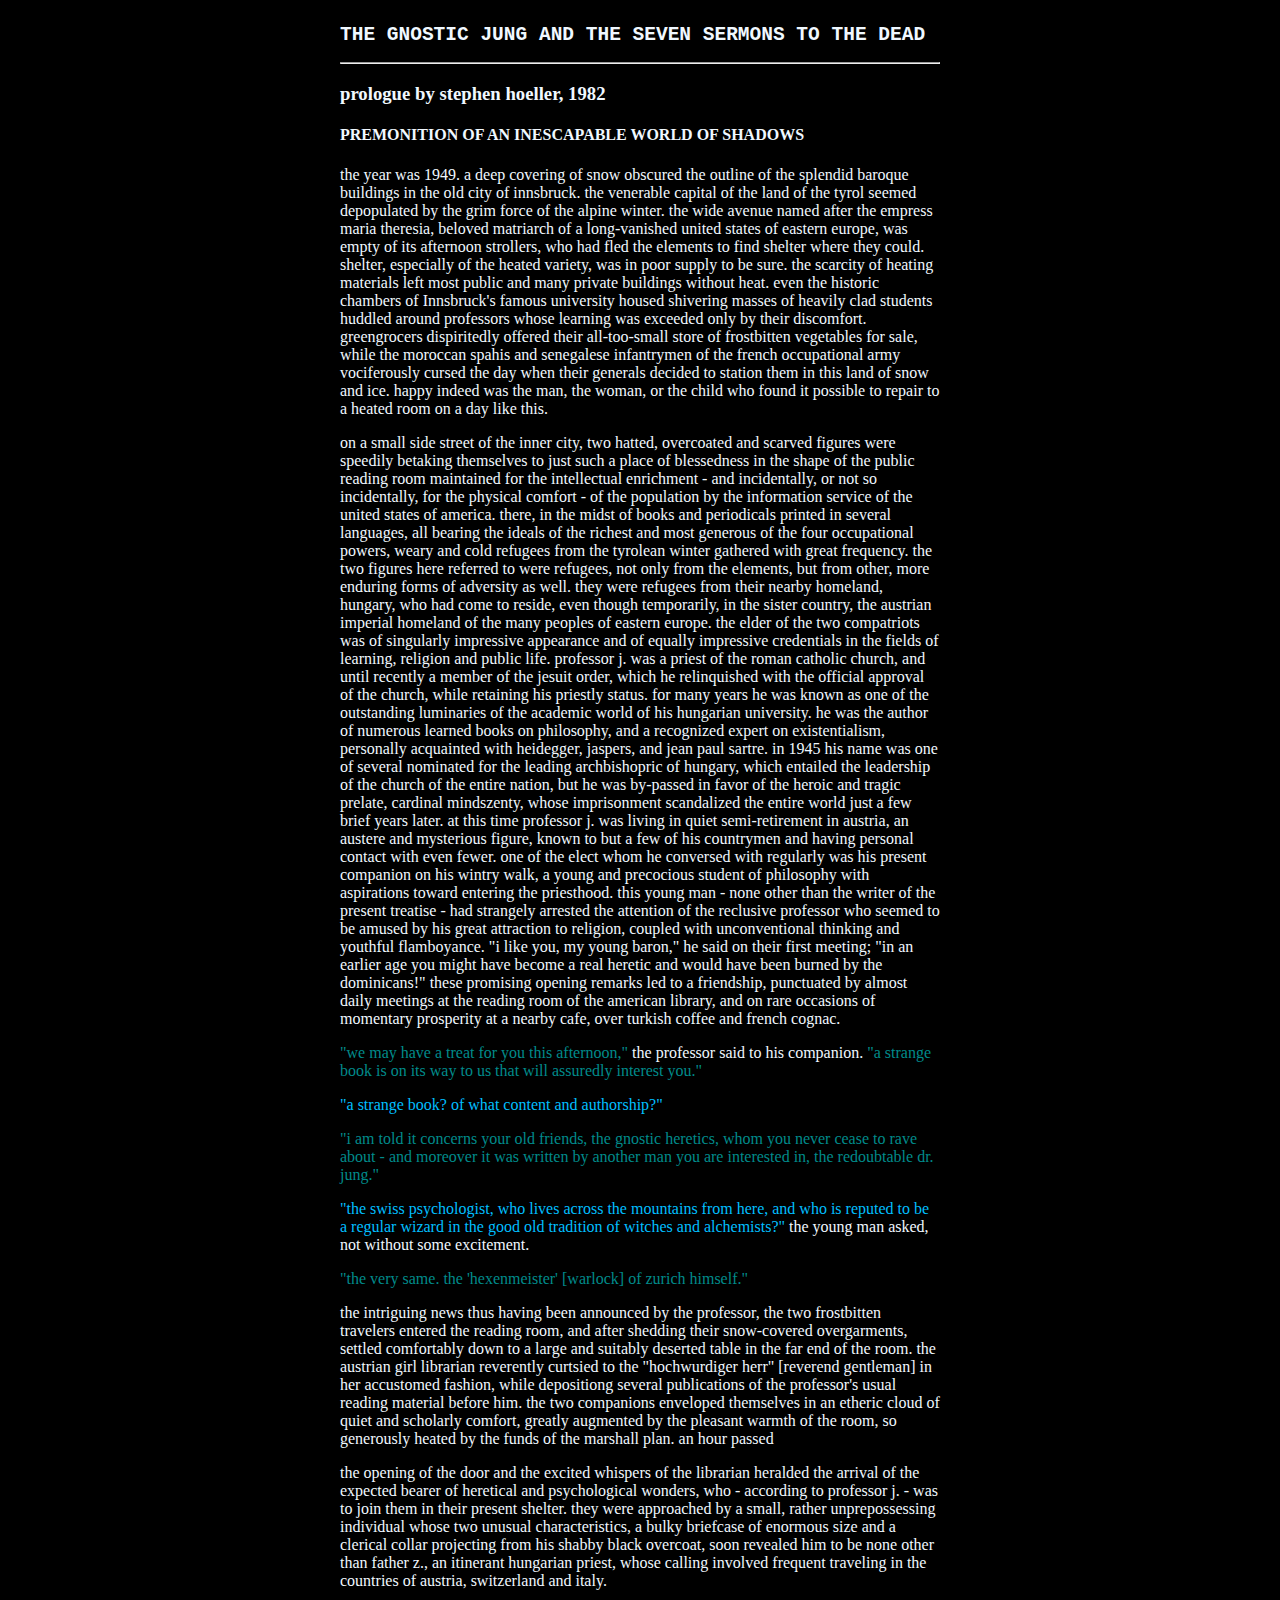
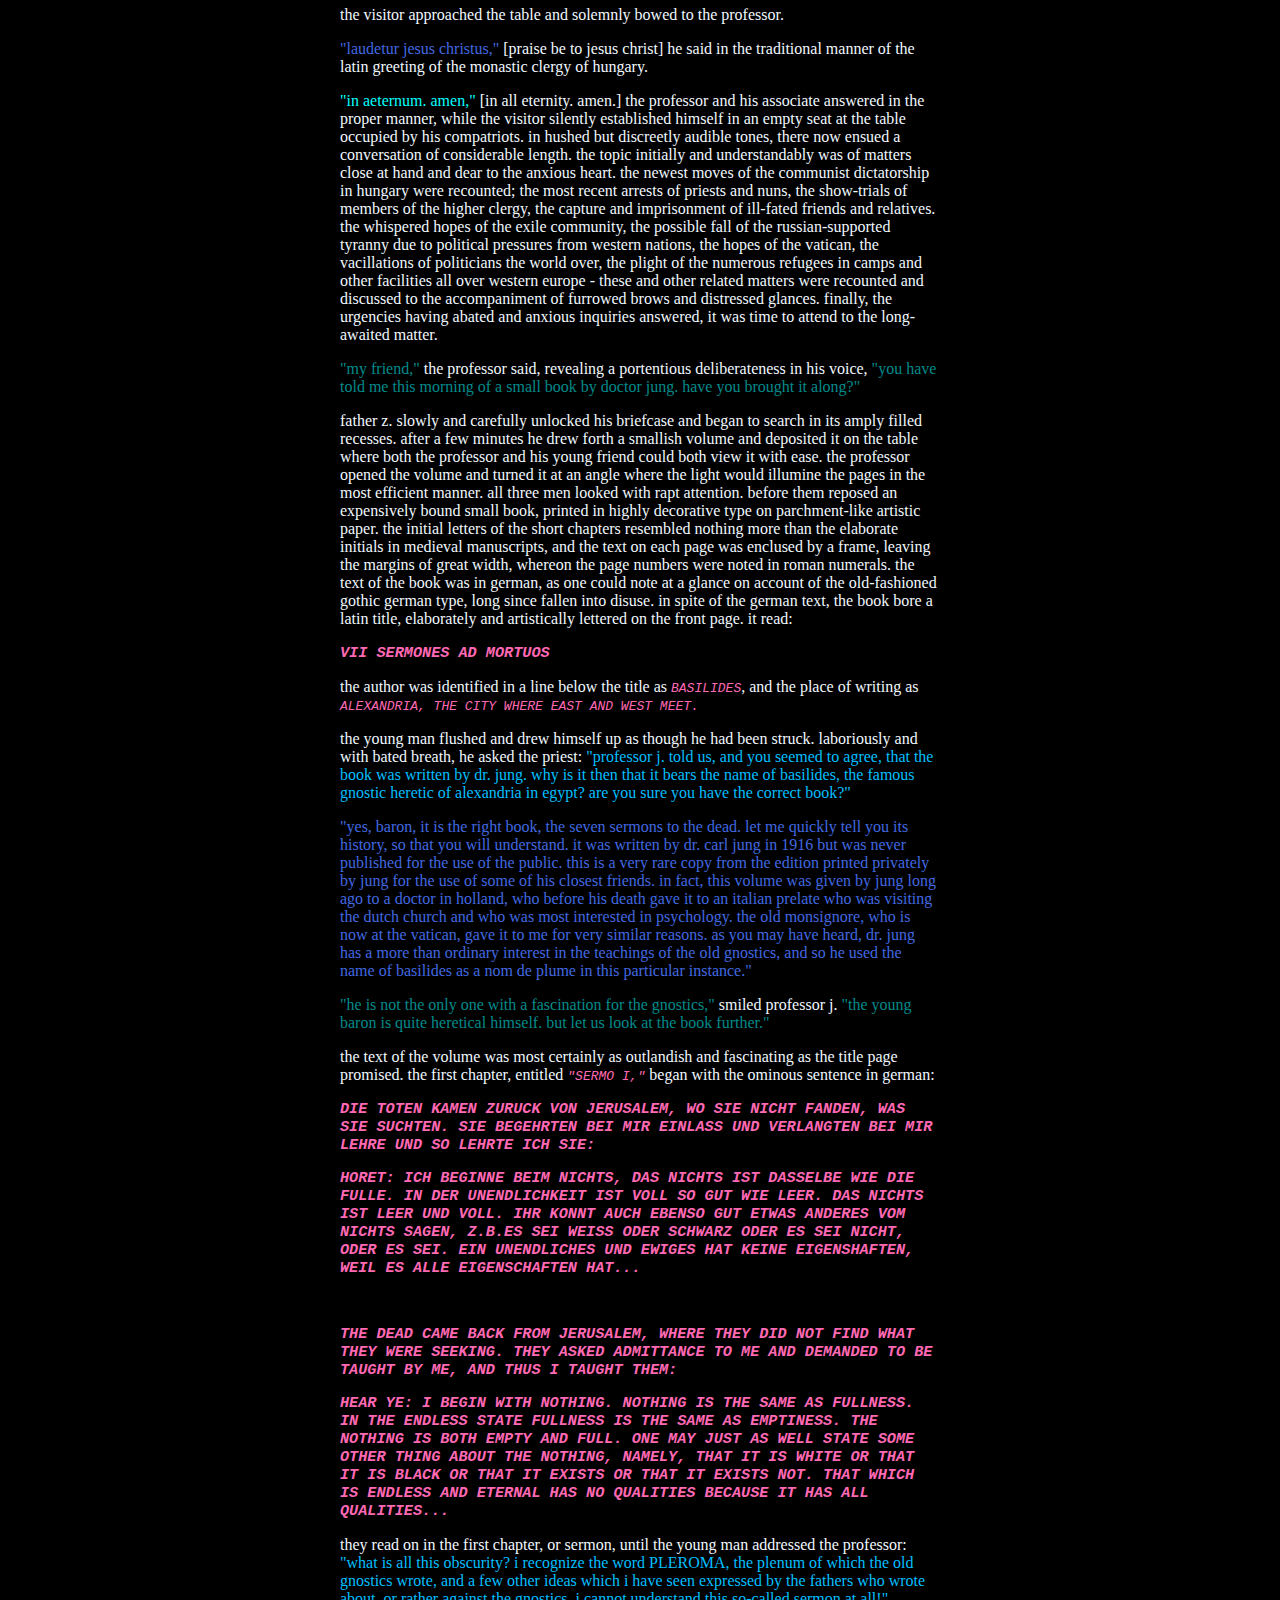
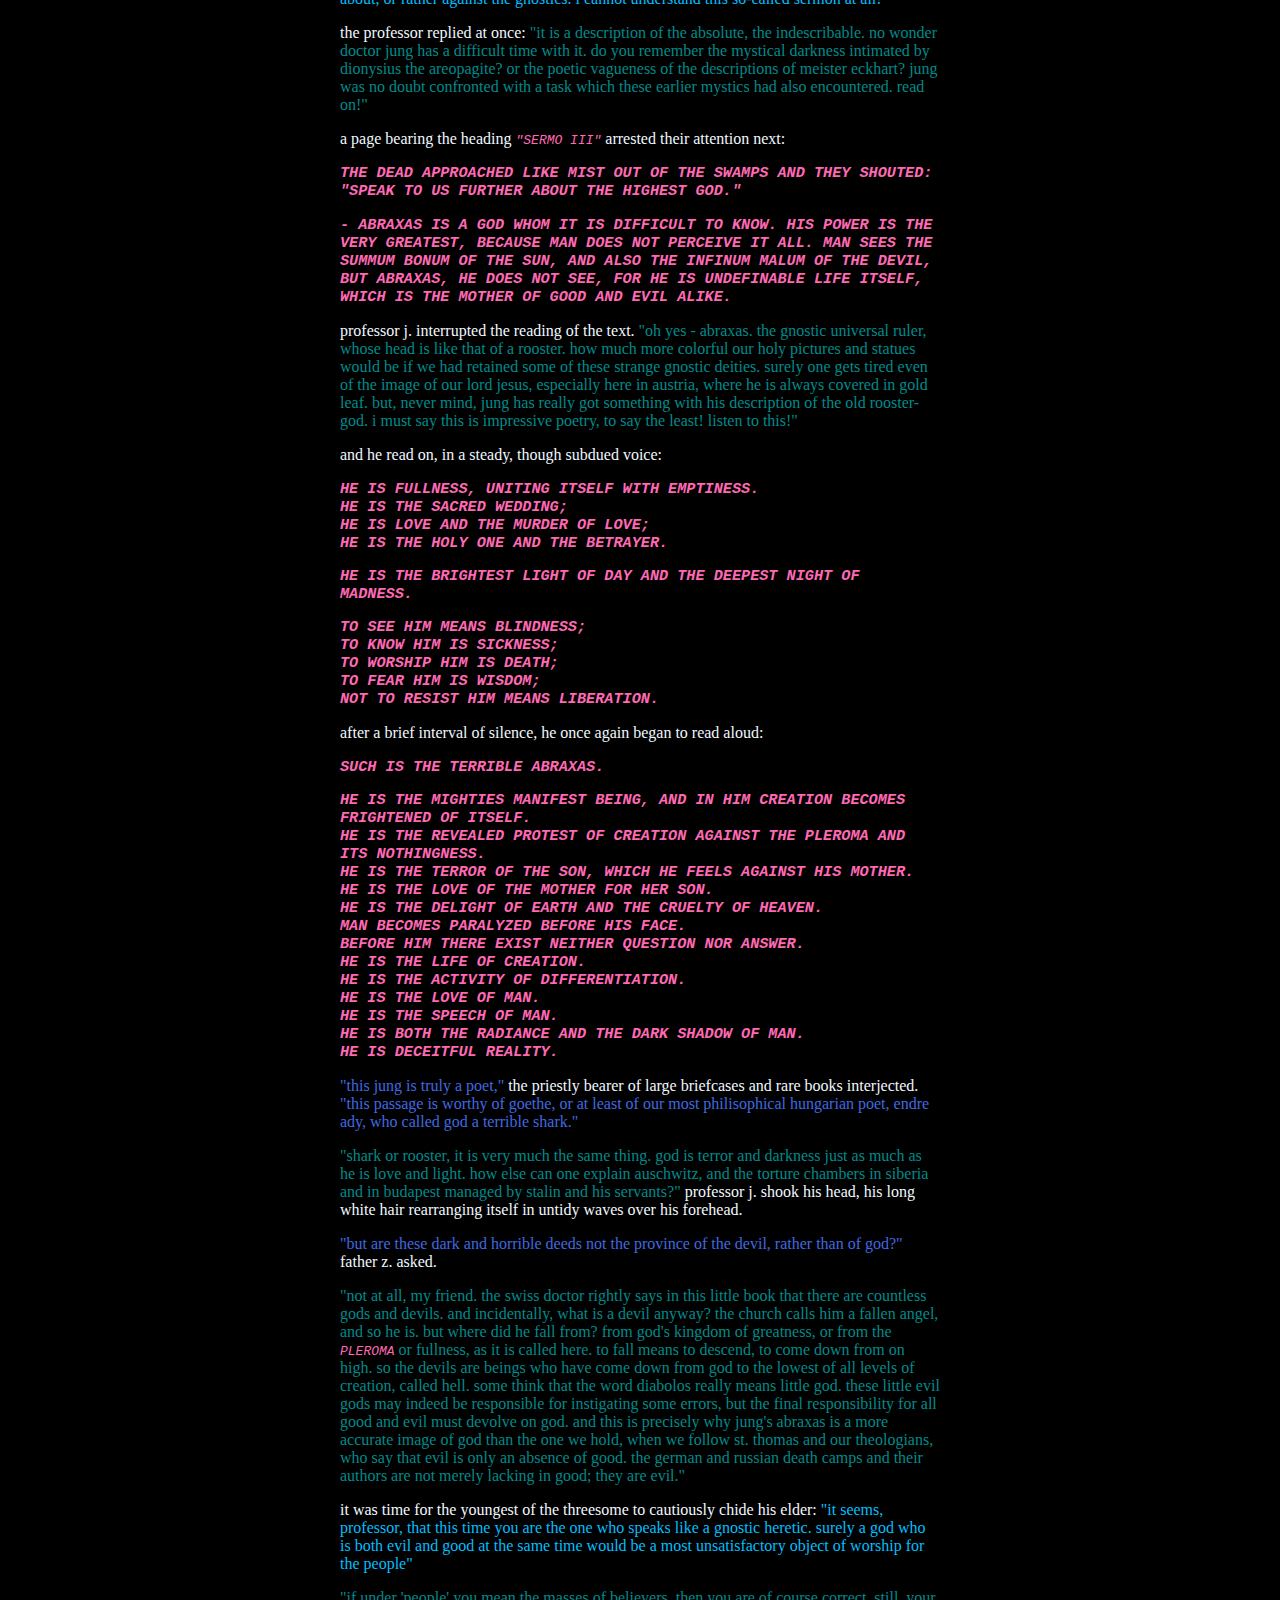
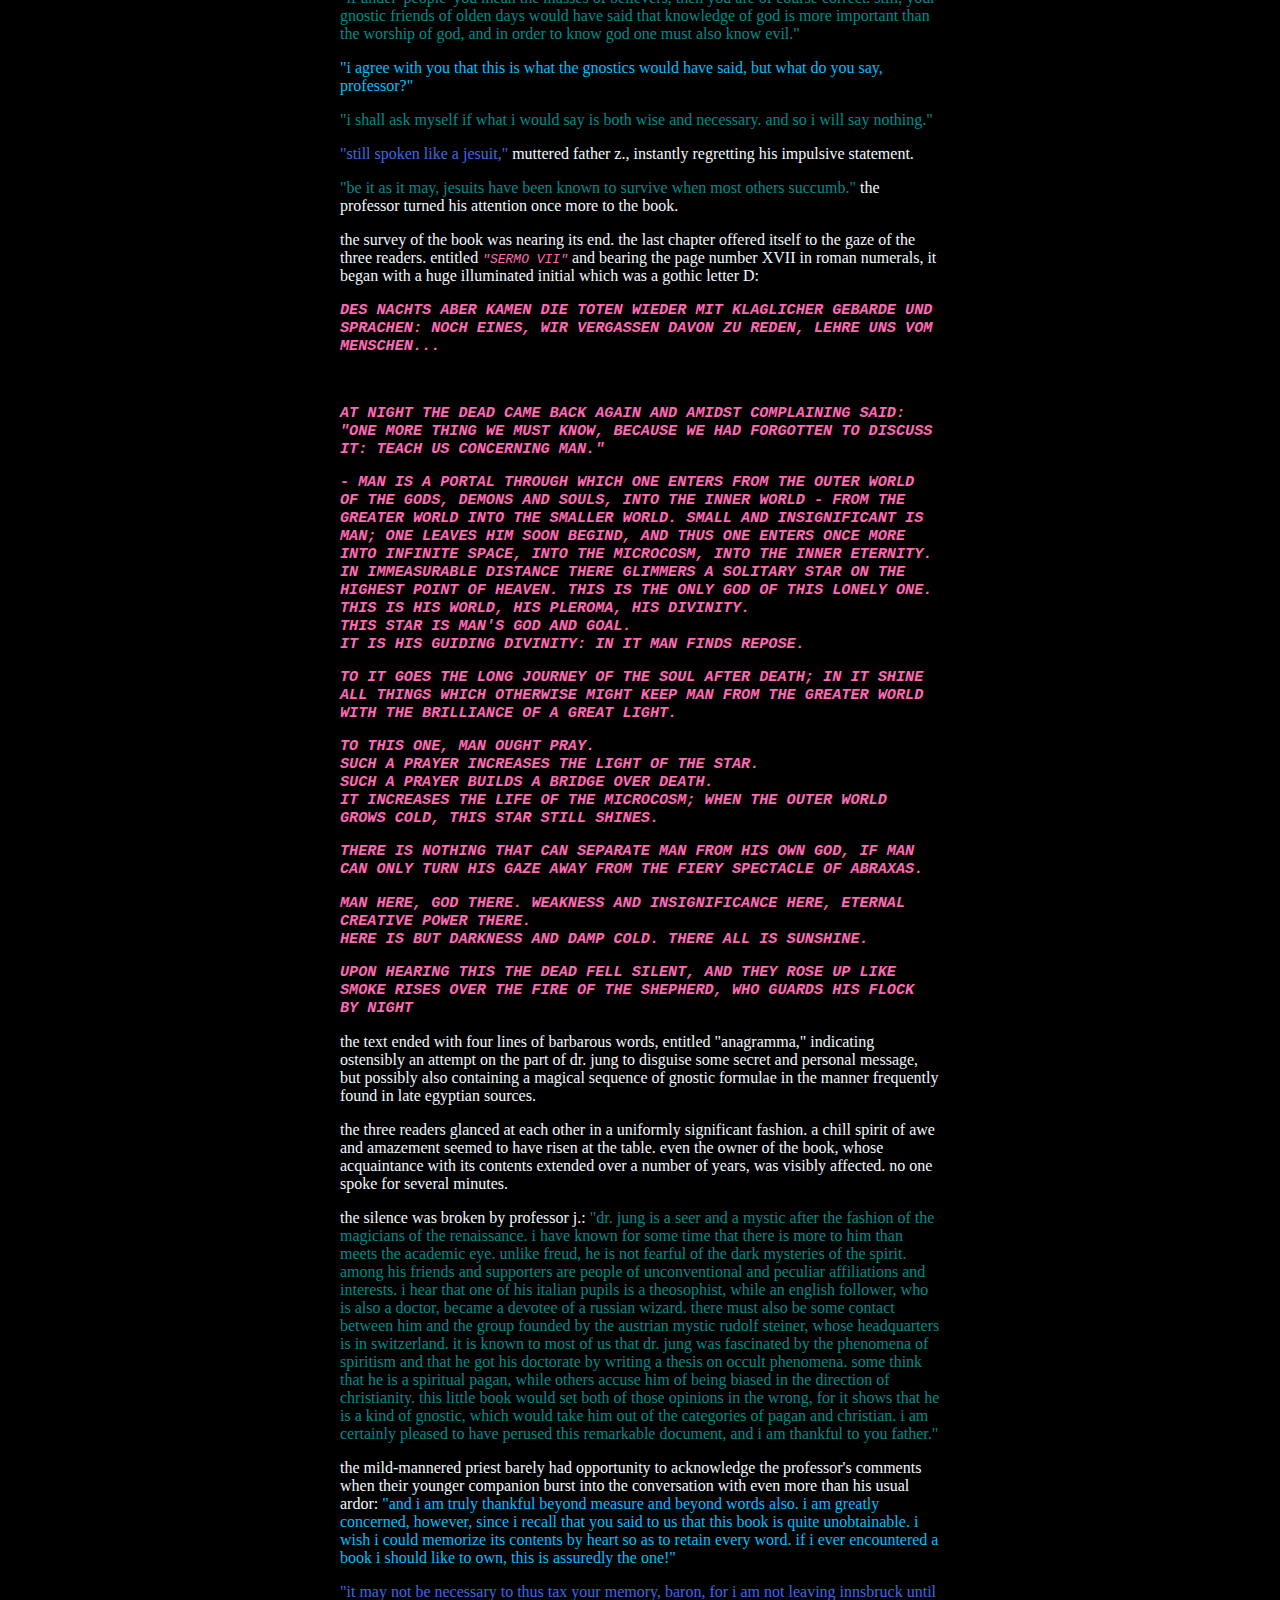
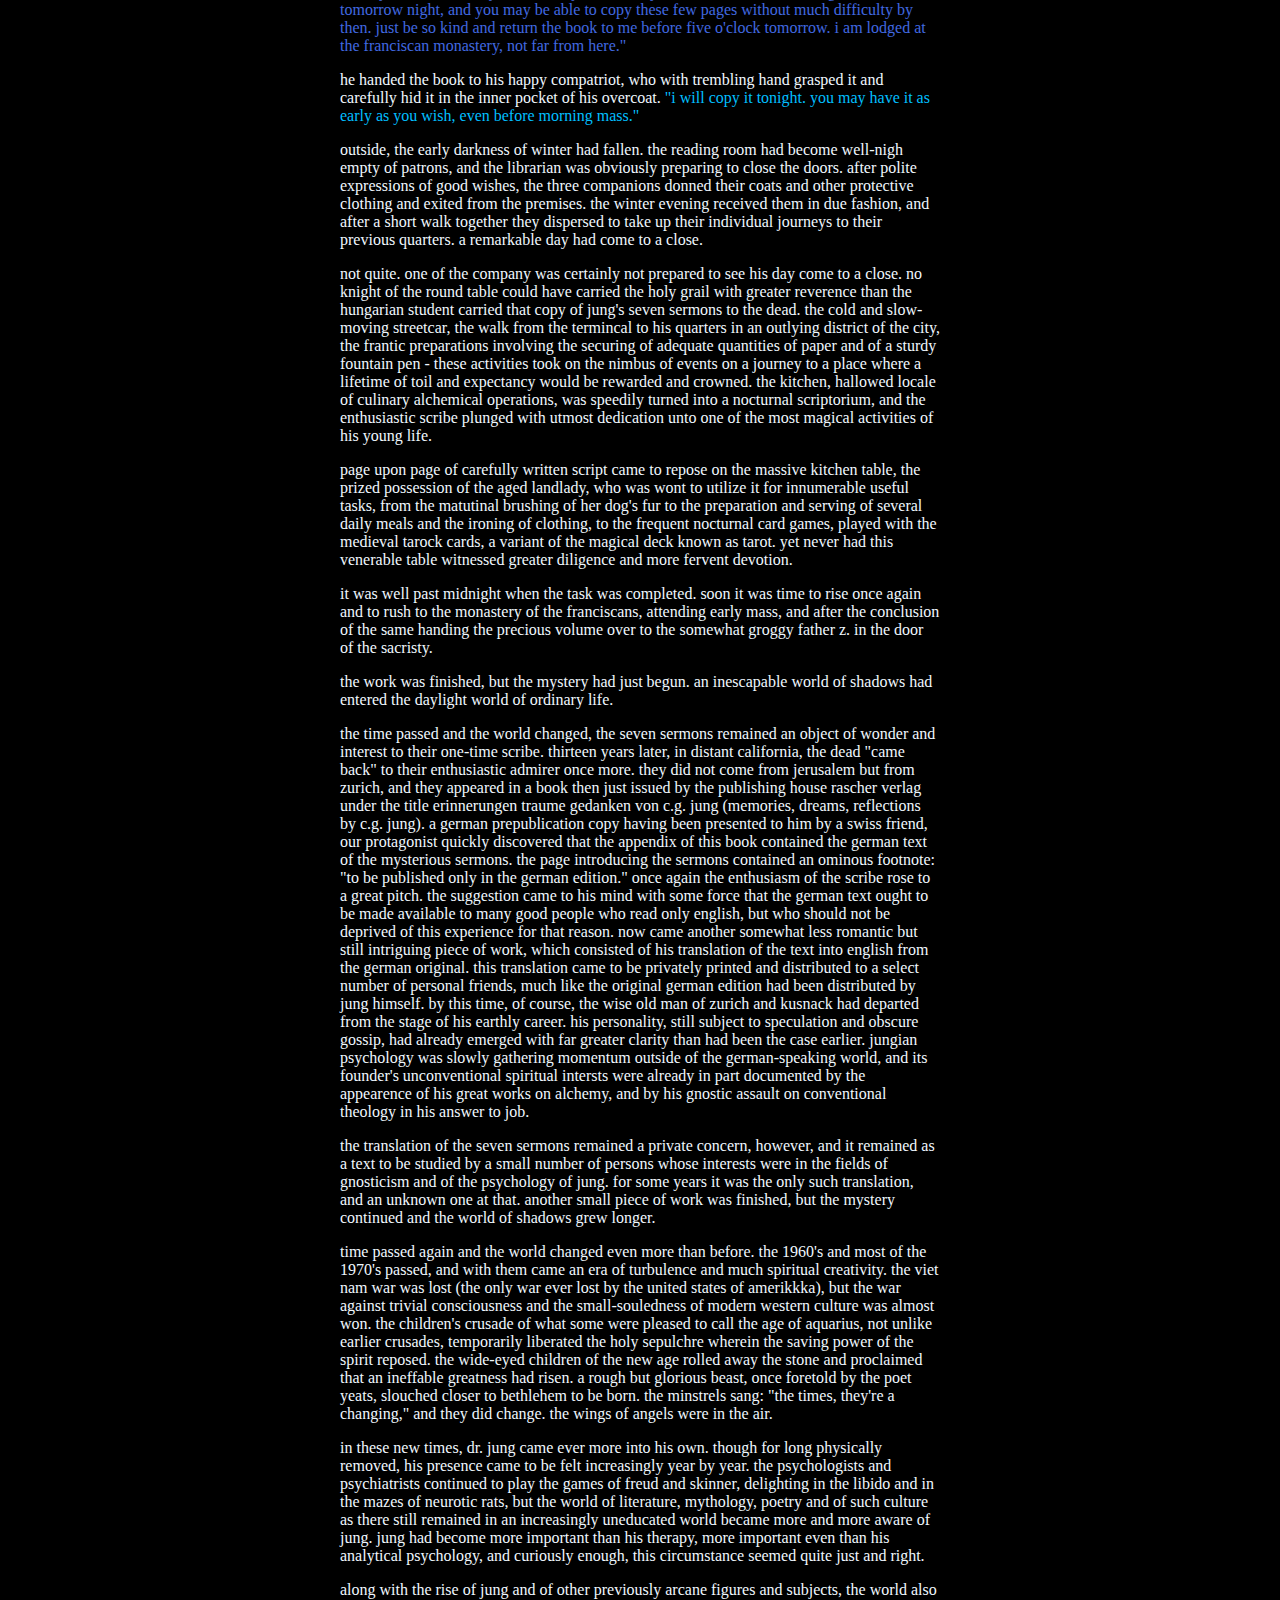
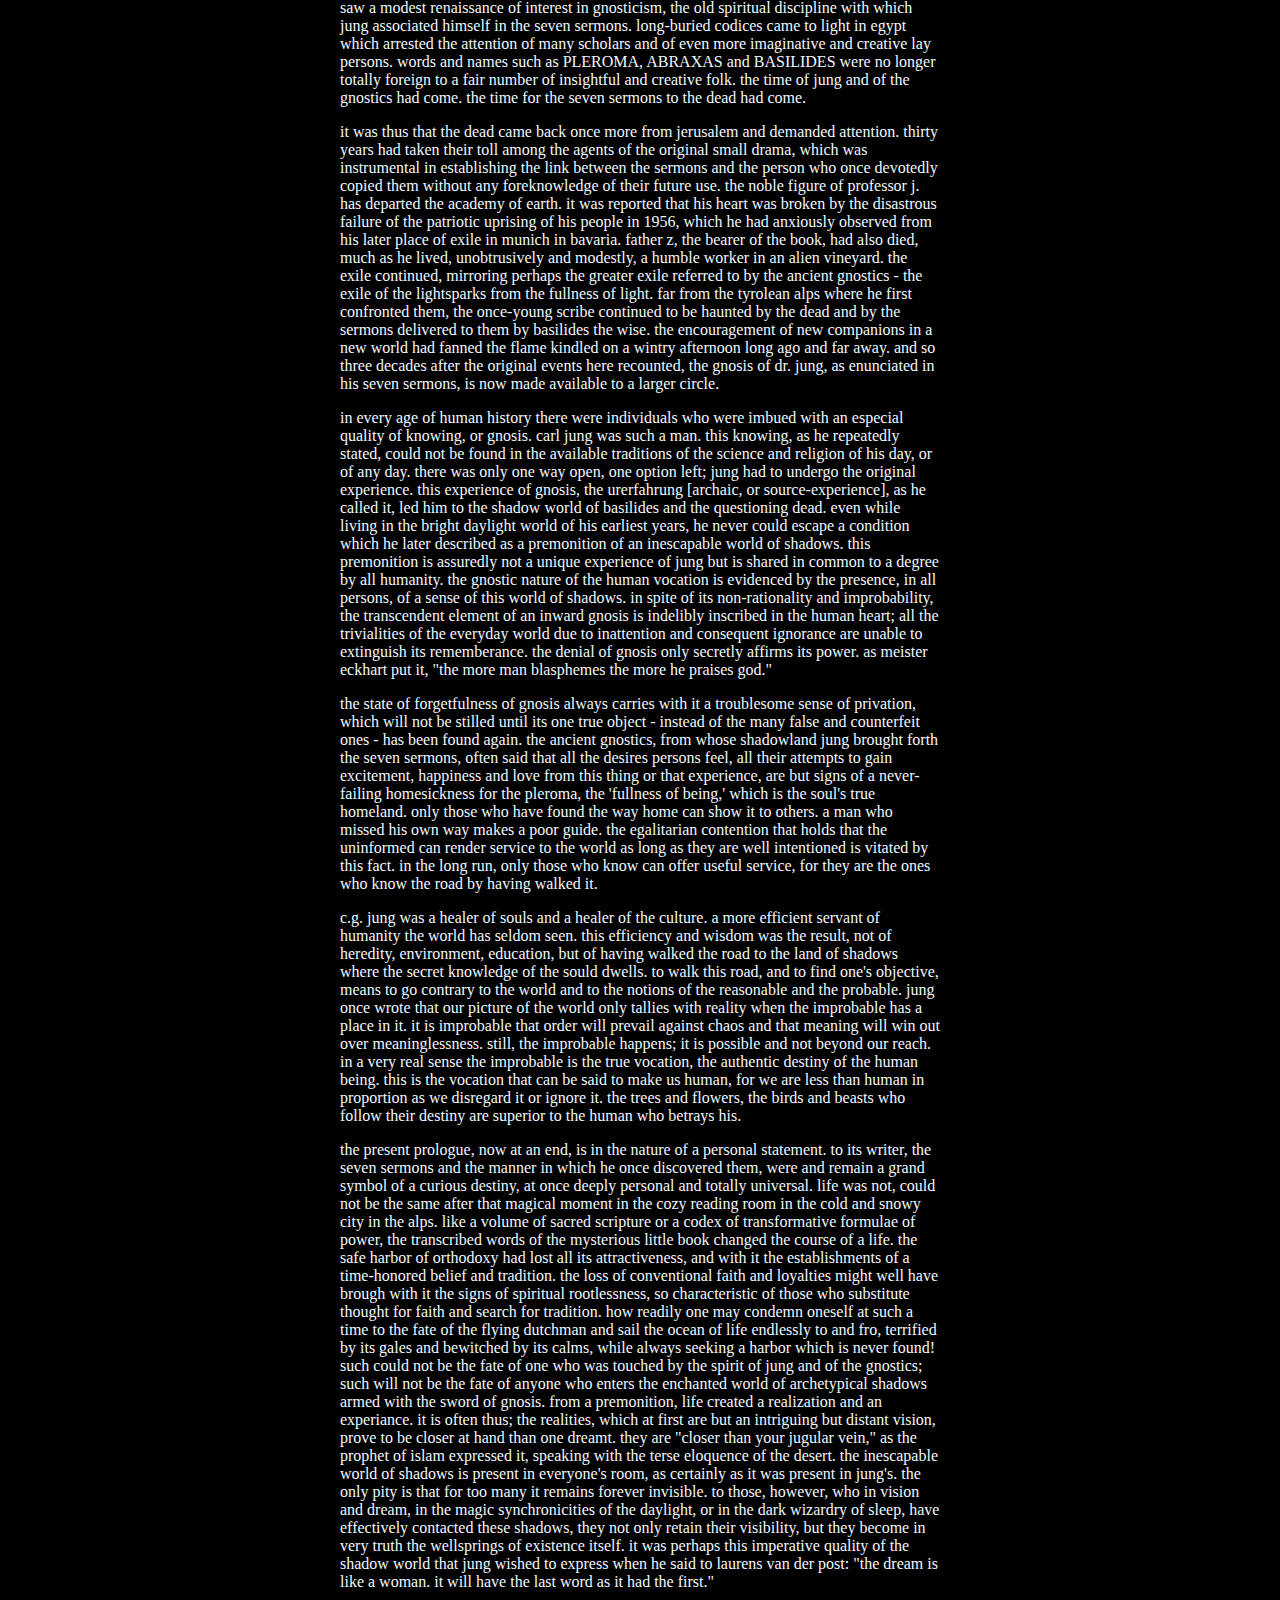
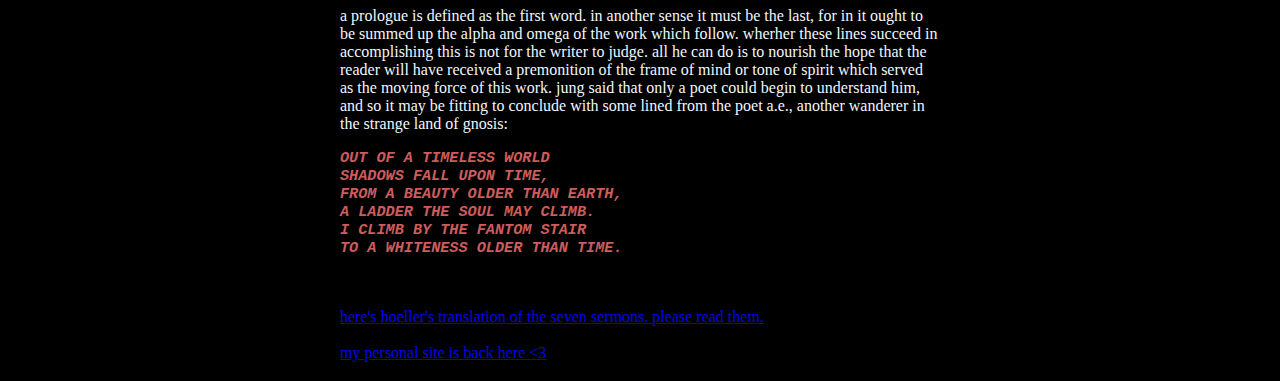
<file: index.html>
<!DOCTYPE html>
<html>
<head>
    <meta http-equiv="CONTENT-TYPE" content="text/html; charset=UTF-8">
    <meta name="viewport" content="width=device-width, initial-scale=1.0">
    <link rel="stylesheet" href="style.css">
    <title>SEPTUM SERMONES AD MORTUOS</title>
</head>
<body>
    <div class="main">
        <h2 class="title">THE GNOSTIC JUNG AND THE SEVEN SERMONS TO THE DEAD</h2>
        <hr>
        <h3>prologue by stephen hoeller, 1982</h3>
        <h4>PREMONITION OF AN INESCAPABLE WORLD OF SHADOWS</h4>
        <p>the year was 1949. a deep covering of snow obscured the outline of the splendid baroque buildings in the old city of innsbruck. the venerable capital of the land of the tyrol seemed depopulated by the grim force of the alpine winter. the wide avenue named after the empress maria theresia, beloved matriarch of a long-vanished united states of eastern europe, was empty of its afternoon strollers, who had fled the elements to find shelter where they could. shelter, especially of the heated variety, was in poor supply to be sure. the scarcity of heating materials left most public and many private buildings without heat. even the historic chambers of Innsbruck's famous university housed shivering masses of heavily clad students huddled around professors whose learning was exceeded only by their discomfort. greengrocers dispiritedly offered their all-too-small store of frostbitten vegetables for sale, while the moroccan spahis and senegalese infantrymen of the french occupational army vociferously cursed the day when their generals decided to station them in this land of snow and ice. happy indeed was the man, the woman, or the child who found it possible to repair to a heated room on a day like this.</p>
        <p>on a small side street of the inner city, two hatted, overcoated and scarved figures were speedily betaking themselves to just such a place of blessedness in the shape of the public reading room maintained for the intellectual enrichment - and incidentally, or not so incidentally, for the physical comfort - of the population by the information service of the united states of america. there, in the midst of books and periodicals printed in several languages, all bearing the ideals of the richest and most generous of the four occupational powers, weary and cold refugees from the tyrolean winter gathered with great frequency. the two figures here referred to were refugees, not only from the elements, but from other, more enduring forms of adversity as well. they were refugees from their nearby homeland, hungary, who had come to reside, even though temporarily, in the sister country, the austrian imperial homeland of the many peoples of eastern europe. the elder of the two compatriots was of singularly impressive appearance and of equally impressive credentials in the fields of learning, religion and public life. professor j. was a priest of the roman catholic church, and until recently a member of the jesuit order, which he relinquished with the official approval of the church, while retaining his priestly status. for many years he was known as one of the outstanding luminaries of the academic world of his hungarian university. he was the author of numerous learned books on philosophy, and a recognized expert on existentialism, personally acquainted with heidegger, jaspers, and jean paul sartre. in 1945 his name was one of several nominated for the leading archbishopric of hungary, which entailed the leadership of the church of the entire nation, but he was by-passed in favor of the heroic and tragic prelate, cardinal mindszenty, whose imprisonment scandalized the entire world just a few brief years later. at this time professor j. was living in quiet semi-retirement in austria, an austere and mysterious figure, known to but a few of his countrymen and having personal contact with even fewer. one of the elect whom he conversed with regularly was his present companion on his wintry walk, a young and precocious student of philosophy with aspirations toward entering the priesthood. this young man - none other than the writer of the present treatise - had strangely arrested the attention of the reclusive professor who seemed to be amused by his great attraction to religion, coupled with unconventional thinking and youthful flamboyance. "i like you, my young baron," he said on their first meeting; "in an earlier age you might have become a real heretic and would have been burned by the dominicans!" these promising opening remarks led to a friendship, punctuated by almost daily meetings at the reading room of the american library, and on rare occasions of momentary prosperity at a nearby cafe, over turkish coffee and french cognac.</p>
        <p><span class="j">"we may have a treat for you this afternoon,"</span> the professor said to his companion. <span class="j">"a strange book is on its way to us that will assuredly interest you."</span></p>
        <p><span class="s">"a strange book? of what content and authorship?"</span></p>
        <p><span class="j">"i am told it concerns your old friends, the gnostic heretics, whom you never cease to rave about - and moreover it was written by another man you are interested in, the redoubtable dr. jung."</span></p>
        <p><span class="s">"the swiss psychologist, who lives across the mountains from here, and who is reputed to be a regular wizard in the good old tradition of witches and alchemists?"</span> the young man asked, not without some excitement.</p>
        <p><span class="j">"the very same. the 'hexenmeister' [warlock] of zurich himself."</span></p>
        <p>the intriguing news thus having been announced by the professor, the two frostbitten travelers entered the reading room, and after shedding their snow-covered overgarments, settled comfortably down to a large and suitably deserted table in the far end of the room. the austrian girl librarian reverently curtsied to the "hochwurdiger herr" [reverend gentleman] in her accustomed fashion, while depositiong several publications of the professor's usual reading material before him. the two companions enveloped themselves in an etheric cloud of quiet and scholarly comfort, greatly augmented by the pleasant warmth of the room, so generously heated by the funds of the marshall plan. an hour passed</p>
        <p>the opening of the door and the excited whispers of the librarian heralded the arrival of the expected bearer of heretical and psychological wonders, who - according to professor j. - was to join them in their present shelter. they were approached by a small, rather unprepossessing individual whose two unusual characteristics, a bulky briefcase of enormous size and a clerical collar projecting from his shabby black overcoat, soon revealed him to be none other than father z., an itinerant hungarian priest, whose calling involved frequent traveling in the countries of austria, switzerland and italy.</p>
        <p>the visitor approached the table and solemnly bowed to the professor.</p>
        <p><span class="z">"laudetur jesus christus,"</span> [praise be to jesus christ] he said in the traditional manner of the latin greeting of the monastic clergy of hungary.</p>
        <p><span class="both">"in aeternum. amen,"</span> [in all eternity. amen.] the professor and his associate answered in the proper manner, while the visitor silently established himself in an empty seat at the table occupied by his compatriots. in hushed but discreetly audible tones, there now ensued a conversation of considerable length. the topic initially and understandably was of matters close at hand and dear to the anxious heart. the newest moves of the communist dictatorship in hungary were recounted; the most recent arrests of priests and nuns, the show-trials of members of the higher clergy, the capture and imprisonment of ill-fated friends and relatives. the whispered hopes of the exile community, the possible fall of the russian-supported tyranny due to political pressures from western nations, the hopes of the vatican, the vacillations of politicians the world over, the plight of the numerous refugees in camps and other facilities all over western europe - these and other related matters were recounted and discussed to the accompaniment of furrowed brows and distressed glances. finally, the urgencies having abated and anxious inquiries answered, it was time to attend to the long-awaited matter.</p>
        <p><span class="j">"my friend,"</span> the professor said, revealing a portentious deliberateness in his voice, <span class="j">"you have told me this morning of a small book by doctor jung. have you brought it along?"</span></p>
        <p>father z. slowly and carefully unlocked his briefcase and began to search in its amply filled recesses. after a few minutes he drew forth a smallish volume and deposited it on the table where both the professor and his young friend could both view it with ease. the professor opened the volume and turned it at an angle where the light would illumine the pages in the most efficient manner. all three men looked with rapt attention. before them reposed an expensively bound small book, printed in highly decorative type on parchment-like artistic paper. the initial letters of the short chapters resembled nothing more than the elaborate initials in medieval manuscripts, and the text on each page was enclused by a frame, leaving the margins of great width, whereon the page numbers were noted in roman numerals. the text of the book was in german, as one could note at a glance on account of the old-fashioned gothic german type, long since fallen into disuse. in spite of the german text, the book bore a latin title, elaborately and artistically lettered on the front page. it read:</p>
        <h3 class="vii">VII SERMONES AD MORTUOS</h3>
        <p>the author was identified in a line below the title as <span class="vii">BASILIDES</span>, and the place of writing as <span class="vii">ALEXANDRIA, THE CITY WHERE EAST AND WEST MEET.</span></p>
        <p>the young man flushed and drew himself up as though he had been struck. laboriously and with bated breath, he asked the priest: <span class="s">"professor j. told us, and you seemed to agree, that the book was written by dr. jung. why is it then that it bears the name of basilides, the famous gnostic heretic of alexandria in egypt? are you sure you have the correct book?"</span></p>
        <p><span class="z">"yes, baron, it is the right book, the seven sermons to the dead. let me quickly tell you its history, so that you will understand. it was written by dr. carl jung in 1916 but was never published for the use of the public. this is a very rare copy from the edition printed privately by jung for the use of some of his closest friends. in fact, this volume was given by jung long ago to a doctor in holland, who before his death gave it to an italian prelate who was visiting the dutch church and who was most interested in psychology. the old monsignore, who is now at the vatican, gave it to me for very similar reasons. as you may have heard, dr. jung has a more than ordinary interest in the teachings of the old gnostics, and so he used the name of basilides as a nom de plume in this particular instance."</span></p>
        <p><span class="j">"he is not the only one with a fascination for the gnostics,"</span> smiled professor j. <span class="j">"the young baron is quite heretical himself. but let us look at the book further."</span></p>
        <p>the text of the volume was most certainly as outlandish and fascinating as the title page promised. the first chapter, entitled <span class="vii">"SERMO I,"</span> began with the ominous sentence in german:</p>
        <h3 class="vii">DIE TOTEN KAMEN ZURUCK VON JERUSALEM, WO SIE NICHT FANDEN, WAS SIE SUCHTEN. SIE BEGEHRTEN BEI MIR EINLASS UND VERLANGTEN BEI MIR LEHRE UND SO LEHRTE ICH SIE:</h3>
        <h3 class="vii">HORET: ICH BEGINNE BEIM NICHTS, DAS NICHTS IST DASSELBE WIE DIE FULLE. IN DER UNENDLICHKEIT IST VOLL SO GUT WIE LEER. DAS NICHTS IST LEER UND VOLL. IHR KONNT AUCH EBENSO GUT ETWAS ANDERES VOM NICHTS SAGEN, Z.B.ES SEI WEISS ODER SCHWARZ ODER ES SEI NICHT, ODER ES SEI. EIN UNENDLICHES UND EWIGES HAT KEINE EIGENSHAFTEN, WEIL ES ALLE EIGENSCHAFTEN HAT...</h3>
        <br/>
        <h3 class="vii">THE DEAD CAME BACK FROM JERUSALEM, WHERE THEY DID NOT FIND WHAT THEY WERE SEEKING. THEY ASKED ADMITTANCE TO ME AND DEMANDED TO BE TAUGHT BY ME, AND THUS I TAUGHT THEM:</h3>
        <h3 class="vii">HEAR YE: I BEGIN WITH NOTHING. NOTHING IS THE SAME AS FULLNESS. IN THE ENDLESS STATE FULLNESS IS THE SAME AS EMPTINESS. THE NOTHING IS BOTH EMPTY AND FULL. ONE MAY JUST AS WELL STATE SOME OTHER THING ABOUT THE NOTHING, NAMELY, THAT IT IS WHITE OR THAT IT IS BLACK OR THAT IT EXISTS OR THAT IT EXISTS NOT. THAT WHICH IS ENDLESS AND ETERNAL HAS NO QUALITIES BECAUSE IT HAS ALL QUALITIES...</h3>
        <p>they read on in the first chapter, or sermon, until the young man addressed the professor: <span class="s">"what is all this obscurity? i recognize the word PLEROMA, the plenum of which the old gnostics wrote, and a few other ideas which i have seen expressed by the fathers who wrote about, or rather against the gnostics. i cannot understand this so-called sermon at all!"</span></p>
        <p>the professor replied at once: <span class="j">"it is a description of the absolute, the indescribable. no wonder doctor jung has a difficult time with it. do you remember the mystical darkness intimated by dionysius the areopagite? or the poetic vagueness of the descriptions of meister eckhart? jung was no doubt confronted with a task which these earlier mystics had also encountered. read on!"</span></p>
        <p>a page bearing the heading <span class="vii">"SERMO III"</span> arrested their attention next:</p>
        <h3 class="vii">THE DEAD APPROACHED LIKE MIST OUT OF THE SWAMPS AND THEY SHOUTED: "SPEAK TO US FURTHER ABOUT THE HIGHEST GOD."</h3>
        <h3 class="vii">- ABRAXAS IS A GOD WHOM IT IS DIFFICULT TO KNOW. HIS POWER IS THE VERY GREATEST, BECAUSE MAN DOES NOT PERCEIVE IT ALL. MAN SEES THE SUMMUM BONUM OF THE SUN, AND ALSO THE INFINUM MALUM OF THE DEVIL, BUT ABRAXAS, HE DOES NOT SEE, FOR HE IS UNDEFINABLE LIFE ITSELF, WHICH IS THE MOTHER OF GOOD AND EVIL ALIKE.</h3>
        <p>professor j. interrupted the reading of the text. <span class="j">"oh yes - abraxas. the gnostic universal ruler, whose head is like that of a rooster. how much more colorful our holy pictures and statues would be if we had retained some of these strange gnostic deities. surely one gets tired even of the image of our lord jesus, especially here in austria, where he is always covered in gold leaf. but, never mind, jung has really got something with his description of the old rooster-god. i must say this is impressive poetry, to say the least! listen to this!"</span></p>
        <p>and he read on, in a steady, though subdued voice:</p>
        <h3 class="vii">HE IS FULLNESS, UNITING ITSELF WITH EMPTINESS.<br/>
            HE IS THE SACRED WEDDING;<br/>
            HE IS LOVE AND THE MURDER OF LOVE;<br/>
            HE IS THE HOLY ONE AND THE BETRAYER.</h3>
        <h3 class="vii">HE IS THE BRIGHTEST LIGHT OF DAY AND THE DEEPEST NIGHT OF MADNESS.</h3>
        <h3 class="vii">TO SEE HIM MEANS BLINDNESS;<br/>
            TO KNOW HIM IS SICKNESS;<br/>
            TO WORSHIP HIM IS DEATH;<br/>
            TO FEAR HIM IS WISDOM;<br/>
            NOT TO RESIST HIM MEANS LIBERATION.</h3>
        <p>after a brief interval of silence, he once again began to read aloud:</p>
        <h3 class="vii">SUCH IS THE TERRIBLE ABRAXAS.</h3>
        <h3 class="vii">HE IS THE MIGHTIES MANIFEST BEING, AND IN HIM CREATION BECOMES FRIGHTENED OF ITSELF.<br/>
            HE IS THE REVEALED PROTEST OF CREATION AGAINST THE PLEROMA AND ITS NOTHINGNESS.<br/>
            HE IS THE TERROR OF THE SON, WHICH HE FEELS AGAINST HIS MOTHER.<br/>
            HE IS THE LOVE OF THE MOTHER FOR HER SON.<br/>
            HE IS THE DELIGHT OF EARTH AND THE CRUELTY OF HEAVEN.<br/>
            MAN BECOMES PARALYZED BEFORE HIS FACE.<br/>
            BEFORE HIM THERE EXIST NEITHER QUESTION NOR ANSWER.<br/>
            HE IS THE LIFE OF CREATION.<br/>
            HE IS THE ACTIVITY OF DIFFERENTIATION.<br/>
            HE IS THE LOVE OF MAN.<br/>
            HE IS THE SPEECH OF MAN.<br/>
            HE IS BOTH THE RADIANCE AND THE DARK SHADOW OF MAN.<br/>
            HE IS DECEITFUL REALITY.</h3>
        <p><span class="z">"this jung is truly a poet,"</span> the priestly bearer of large briefcases and rare books interjected. <span class="z">"this passage is worthy of goethe, or at least of our most philisophical hungarian poet, endre ady, who called god a terrible shark."</span></p>
        <p><span class="j">"shark or rooster, it is very much the same thing. god is terror and darkness just as much as he is love and light. how else can one explain auschwitz, and the torture chambers in siberia and in budapest managed by stalin and his servants?"</span> professor j. shook his head, his long white hair rearranging itself in untidy waves over his forehead.</p>
        <p><span class="z">"but are these dark and horrible deeds not the province of the devil, rather than of god?"</span> father z. asked.</p>
        <p><span class="j">"not at all, my friend. the swiss doctor rightly says in this little book that there are countless gods and devils. and incidentally, what is a devil anyway? the church calls him a fallen angel, and so he is. but where did he fall from? from god's kingdom of greatness, or from the <span class="vii">PLEROMA</span> or fullness, as it is called here. to fall means to descend, to come down from on high. so the devils are beings who have come down from god to the lowest of all levels of creation, called hell. some think that the word diabolos really means little god. these little evil gods may indeed be responsible for instigating some errors, but the final responsibility for all good and evil must devolve on god. and this is precisely why jung's abraxas is a more accurate image of god than the one we hold, when we follow st. thomas and our theologians, who say that evil is only an absence of good. the german and russian death camps and their authors are not merely lacking in good; they are evil."</span></p>
        <p>it was time for the youngest of the threesome to cautiously chide his elder: <span class="s">"it seems, professor, that this time you are the one who speaks like a gnostic heretic. surely a god who is both evil and good at the same time would be a most unsatisfactory object of worship for the people"</span></p>
        <p><span class="j">"if under 'people' you mean the masses of believers, then you are of course correct. still, your gnostic friends of olden days would have said that knowledge of god is more important than the worship of god, and in order to know god one must also know evil."</span></p>
        <p><span class="s">"i agree with you that this is what the gnostics would have said, but what do you say, professor?"</span></p>
        <p><span class="j">"i shall ask myself if what i would say is both wise and necessary. and so i will say nothing."</span></p>
        <p><span class="z">"still spoken like a jesuit,"</span> muttered father z., instantly regretting his impulsive statement.</p>
        <p><span class="j">"be it as it may, jesuits have been known to survive when most others succumb."</span> the professor turned his attention once more to the book.</p>
        <p>the survey of the book was nearing its end. the last chapter offered itself to the gaze of the three readers. entitled <span class="vii">"SERMO VII"</span> and bearing the page number XVII in roman numerals, it began with a huge illuminated initial which was a gothic letter D:</p>
        <h3 class="vii">DES NACHTS ABER KAMEN DIE TOTEN WIEDER MIT KLAGLICHER GEBARDE UND SPRACHEN: NOCH EINES, WIR VERGASSEN DAVON ZU REDEN, LEHRE UNS VOM MENSCHEN...</h3>
        <br>
        <h3 class="vii">AT NIGHT THE DEAD CAME BACK AGAIN AND AMIDST COMPLAINING SAID: "ONE MORE THING WE MUST KNOW, BECAUSE WE HAD FORGOTTEN TO DISCUSS IT: TEACH US CONCERNING MAN."</h3>
        <h3 class="vii">- MAN IS A PORTAL THROUGH WHICH ONE ENTERS FROM THE OUTER WORLD OF THE GODS, DEMONS AND SOULS, INTO THE INNER WORLD - FROM THE GREATER WORLD INTO THE SMALLER WORLD. SMALL AND INSIGNIFICANT IS MAN; ONE LEAVES HIM SOON BEGIND, AND THUS ONE ENTERS ONCE MORE INTO INFINITE SPACE, INTO THE MICROCOSM, INTO THE INNER ETERNITY.<br/>
            IN IMMEASURABLE DISTANCE THERE GLIMMERS A SOLITARY STAR ON THE HIGHEST POINT OF HEAVEN. THIS IS THE ONLY GOD OF THIS LONELY ONE. THIS IS HIS WORLD, HIS PLEROMA, HIS DIVINITY.<br/>
            THIS STAR IS MAN'S GOD AND GOAL.<br/>
            IT IS HIS GUIDING DIVINITY: IN IT MAN FINDS REPOSE.</h3>
        <h3 class="vii">TO IT GOES THE LONG JOURNEY OF THE SOUL AFTER DEATH; IN IT SHINE ALL THINGS WHICH OTHERWISE MIGHT KEEP MAN FROM THE GREATER WORLD WITH THE BRILLIANCE OF A GREAT LIGHT.</h3>
        <h3 class="vii">TO THIS ONE, MAN OUGHT PRAY.<br/>
            SUCH A PRAYER INCREASES THE LIGHT OF THE STAR.<br/>
            SUCH A PRAYER BUILDS A BRIDGE OVER DEATH.<br/>
            IT INCREASES THE LIFE OF THE MICROCOSM; WHEN THE OUTER WORLD GROWS COLD, THIS STAR STILL SHINES.</h3>
        <h3 class="vii">THERE IS NOTHING THAT CAN SEPARATE MAN FROM HIS OWN GOD, IF MAN CAN ONLY TURN HIS GAZE AWAY FROM THE FIERY SPECTACLE OF ABRAXAS.</h3>
        <h3 class="vii">MAN HERE, GOD THERE. WEAKNESS AND INSIGNIFICANCE HERE, ETERNAL CREATIVE POWER THERE.<br/>
            HERE IS BUT DARKNESS AND DAMP COLD. THERE ALL IS SUNSHINE.</h3>
        <h3 class="vii">UPON HEARING THIS THE DEAD FELL SILENT, AND THEY ROSE UP LIKE SMOKE RISES OVER THE FIRE OF THE SHEPHERD, WHO GUARDS HIS FLOCK BY NIGHT</h3>
        <p>the text ended with four lines of barbarous words, entitled "anagramma," indicating ostensibly an attempt on the part of dr. jung to disguise some secret and personal message, but possibly also containing a magical sequence of gnostic formulae in the manner frequently found in late egyptian sources.</p>
        <p>the three readers glanced at each other in a uniformly significant fashion. a chill spirit of awe and amazement seemed to have risen at the table. even the owner of the book, whose acquaintance with its contents extended over a number of years, was visibly affected. no one spoke for several minutes.</p>
        <p>the silence was broken by professor j.: <span class="j">"dr. jung is a seer and a mystic after the fashion of the magicians of the renaissance. i have known for some time that there is more to him than meets the academic eye. unlike freud, he is not fearful of the dark mysteries of the spirit. among his friends and supporters are people of unconventional and peculiar affiliations and interests. i hear that one of his italian pupils is a theosophist, while an english follower, who is also a doctor, became a devotee of a russian wizard. there must also be some contact between him and the group founded by the austrian mystic rudolf steiner, whose headquarters is in switzerland. it is known to most of us that dr. jung was fascinated by the phenomena of spiritism and that he got his doctorate by writing a thesis on occult phenomena. some think that he is a spiritual pagan, while others accuse him of being biased in the direction of christianity. this little book would set both of those opinions in the wrong, for it shows that he is a kind of gnostic, which would take him out of the categories of pagan and christian. i am certainly pleased to have perused this remarkable document, and i am thankful to you father."</span></p>
        <p>the mild-mannered priest barely had opportunity to acknowledge the professor's comments when their younger companion burst into the conversation with even more than his usual ardor: <span class="s">"and i am truly thankful beyond measure and beyond words also. i am greatly concerned, however, since i recall that you said to us that this book is quite unobtainable. i wish i could memorize its contents by heart so as to retain every word. if i ever encountered a book i should like to own, this is assuredly the one!"</span></p>
        <p><span class="z">"it may not be necessary to thus tax your memory, baron, for i am not leaving innsbruck until tomorrow night, and you may be able to copy these few pages without much difficulty by then. just be so kind and return the book to me before five o'clock tomorrow. i am lodged at the franciscan monastery, not far from here."</span></p>
        <p>he handed the book to his happy compatriot, who with trembling hand grasped it and carefully hid it in the inner pocket of his overcoat. <span class="s">"i will copy it tonight. you may have it as early as you wish, even before morning mass."</span></p>
        <p>outside, the early darkness of winter had fallen. the reading room had become well-nigh empty of patrons, and the librarian was obviously preparing to close the doors. after polite expressions of good wishes, the three companions donned their coats and other protective clothing and exited from the premises. the winter evening received them in due fashion, and after a short walk together they dispersed to take up their individual journeys to their previous quarters. a remarkable day had come to a close.</p>
        <p>not quite. one of the company was certainly not prepared to see his day come to a close. no knight of the round table could have carried the holy grail with greater reverence than the hungarian student carried that copy of jung's seven sermons to the dead. the cold and slow-moving streetcar, the walk from the termincal to his quarters in an outlying district of the city, the frantic preparations involving the securing of adequate quantities of paper and of a sturdy fountain pen - these activities took on the nimbus of events on a journey to a place where a lifetime of toil and expectancy would be rewarded and crowned. the kitchen, hallowed locale of culinary alchemical operations, was speedily turned into a nocturnal scriptorium, and the enthusiastic scribe plunged with utmost dedication unto one of the most magical activities of his young life.</p>
        <p>page upon page of carefully written script came to repose on the massive kitchen table, the prized possession of the aged landlady, who was wont to utilize it for innumerable useful tasks, from the matutinal brushing of her dog's fur to the preparation and serving of several daily meals and the ironing of clothing, to the frequent nocturnal card games, played with the medieval tarock cards, a variant of the magical deck known as tarot. yet never had this venerable table witnessed greater diligence and more fervent devotion.</p>
        <p>it was well past midnight when the task was completed. soon it was time to rise once again and to rush to the monastery of the franciscans, attending early mass, and after the conclusion of the same handing the precious volume over to the somewhat groggy father z. in the door of the sacristy.</p>
        <p>the work was finished, but the mystery had just begun. an inescapable world of shadows had entered the daylight world of ordinary life.</p>
        <p>the time passed and the world changed, the seven sermons remained an object of wonder and interest to their one-time scribe. thirteen years later, in distant california, the dead "came back" to their enthusiastic admirer once more. they did not come from jerusalem but from zurich, and they appeared in a book then just issued by the publishing house rascher verlag under the title erinnerungen traume gedanken von c.g. jung (memories, dreams, reflections by c.g. jung). a german prepublication copy having been presented to him by a swiss friend, our protagonist quickly discovered that the appendix of this book contained the german text of the mysterious sermons. the page introducing the sermons contained an ominous footnote: "to be published only in the german edition." once again the enthusiasm of the scribe rose to a great pitch. the suggestion came to his mind with some force that the german text ought to be made available to many good people who read only english, but who should not be deprived of this experience for that reason. now came another somewhat less romantic but still intriguing piece of work, which consisted of his translation of the text into english from the german original. this translation came to be privately printed and distributed to a select number of personal friends, much like the original german edition had been distributed by jung himself. by this time, of course, the wise old man of zurich and kusnack had departed from the stage of his earthly career. his personality, still subject to speculation and obscure gossip, had already emerged with far greater clarity than had been the case earlier. jungian psychology was slowly gathering momentum outside of the german-speaking world, and its founder's unconventional spiritual intersts were already in part documented by the appearence of his great works on alchemy, and by his gnostic assault on conventional theology in his answer to job.</p>
        <p>the translation of the seven sermons remained a private concern, however, and it remained as a text to be studied by a small number of persons whose interests were in the fields of gnosticism and of the psychology of jung. for some years it was the only such translation, and an unknown one at that. another small piece of work was finished, but the mystery continued and the world of shadows grew longer.</p>
        <p>time passed again and the world changed even more than before. the 1960's and most of the 1970's passed, and with them came an era of turbulence and much spiritual creativity. the viet nam war was lost (the only war ever lost by the united states of amerikkka), but the war against trivial consciousness and the small-souledness of modern western culture was almost won. the children's crusade of what some were pleased to call the age of aquarius, not unlike earlier crusades, temporarily liberated the holy sepulchre wherein the saving power of the spirit reposed. the wide-eyed children of the new age rolled away the stone and proclaimed that an ineffable greatness had risen. a rough but glorious beast, once foretold by the poet yeats, slouched closer to bethlehem to be born. the minstrels sang: "the times, they're a changing," and they did change. the wings of angels were in the air.</p>
        <p>in these new times, dr. jung came ever more into his own. though for long physically removed, his presence came to be felt increasingly year by year. the psychologists and psychiatrists continued to play the games of freud and skinner, delighting in the libido and in the mazes of neurotic rats, but the world of literature, mythology, poetry and of such culture as there still remained in an increasingly uneducated world became more and more aware of jung. jung had become more important than his therapy, more important even than his analytical psychology, and curiously enough, this circumstance seemed quite just and right.</p>
        <p>along with the rise of jung and of other previously arcane figures and subjects, the world also saw a modest renaissance of interest in gnosticism, the old spiritual discipline with which jung associated himself in the seven sermons. long-buried codices came to light in egypt which arrested the attention of many scholars and of even more imaginative and creative lay persons. words and names such as PLEROMA, ABRAXAS and BASILIDES were no longer totally foreign to a fair number of insightful and creative folk. the time of jung and of the gnostics had come. the time for the seven sermons to the dead had come.</p>
        <p>it was thus that the dead came back once more from jerusalem and demanded attention. thirty years had taken their toll among the agents of the original small drama, which was instrumental in establishing the link between the sermons and the person who once devotedly copied them without any foreknowledge of their future use. the noble figure of professor j. has departed the academy of earth. it was reported that his heart was broken by the disastrous failure of the patriotic uprising of his people in 1956, which he had anxiously observed from his later place of exile in munich in bavaria. father z, the bearer of the book, had also died, much as he lived, unobtrusively and modestly, a humble worker in an alien vineyard. the exile continued, mirroring perhaps the greater exile referred to by the ancient gnostics - the exile of the lightsparks from the fullness of light. far from the tyrolean alps where he first confronted them, the once-young scribe continued to be haunted by the dead and by the sermons delivered to them by basilides the wise. the encouragement of new companions in a new world had fanned the flame kindled on a wintry afternoon long ago and far away. and so three decades after the original events here recounted, the gnosis of dr. jung, as enunciated in his seven sermons, is now made available to a larger circle.</p>
        <p>in every age of human history there were individuals who were imbued with an especial quality of knowing, or gnosis. carl jung was such a man. this knowing, as he repeatedly stated, could not be found in the available traditions of the science and religion of his day, or of any day. there was only one way open, one option left; jung had to undergo the original experience. this experience of gnosis, the urerfahrung [archaic, or source-experience], as he called it, led him to the shadow world of basilides and the questioning dead. even while living in the bright daylight world of his earliest years, he never could escape a condition which he later described as a premonition of an inescapable world of shadows. this premonition is assuredly not a unique experience of jung but is shared in common to a degree by all humanity. the gnostic nature of the human vocation is evidenced by the presence, in all persons, of a sense of this world of shadows. in spite of its non-rationality and improbability, the transcendent element of an inward gnosis is indelibly inscribed in the human heart; all the trivialities of the everyday world due to inattention and consequent ignorance are unable to extinguish its rememberance. the denial of gnosis only secretly affirms its power. as meister eckhart put it, "the more man blasphemes the more he praises god."</p>
        <p>the state of forgetfulness of gnosis always carries with it a troublesome sense of privation, which will not be stilled until its one true object - instead of the many false and counterfeit ones - has been found again. the ancient gnostics, from whose shadowland jung brought forth the seven sermons, often said that all the desires persons feel, all their attempts to gain excitement, happiness and love from this thing or that experience, are but signs of a never-failing homesickness for the pleroma, the 'fullness of being,' which is the soul's true homeland. only those who have found the way home can show it to others. a man who missed his own way makes a poor guide. the egalitarian contention that holds that the uninformed can render service to the world as long as they are well intentioned is vitated by this fact. in the long run, only those who know can offer useful service, for they are the ones who know the road by having walked it.</p>
        <p>c.g. jung was a healer of souls and a healer of the culture. a more efficient servant of humanity the world has seldom seen. this efficiency and wisdom was the result, not of heredity, environment, education, but of having walked the road to the land of shadows where the secret knowledge of the sould dwells. to walk this road, and to find one's objective, means to go contrary to the world and to the notions of the reasonable and the probable. jung once wrote that our picture of the world only tallies with reality when the improbable has a place in it. it is improbable that order will prevail against chaos and that meaning will win out over meaninglessness. still, the improbable happens; it is possible and not beyond our reach. in a very real sense the improbable is the true vocation, the authentic destiny of the human being. this is the vocation that can be said to make us human, for we are less than human in proportion as we disregard it or ignore it. the trees and flowers, the birds and beasts who follow their destiny are superior to the human who betrays his.</p>
        <p>the present prologue, now at an end, is in the nature of a personal statement. to its writer, the seven sermons and the manner in which he once discovered them, were and remain a grand symbol of a curious destiny, at once deeply personal and totally universal. life was not, could not be the same after that magical moment in the cozy reading room in the cold and snowy city in the alps. like a volume of sacred scripture or a codex of transformative formulae of power, the transcribed words of the mysterious little book changed the course of a life. the safe harbor of orthodoxy had lost all its attractiveness, and with it the establishments of a time-honored belief and tradition. the loss of conventional faith and loyalties might well have brough with it the signs of spiritual rootlessness, so characteristic of those who substitute thought for faith and search for tradition. how readily one may condemn oneself at such a time to the fate of the flying dutchman and sail the ocean of life endlessly to and fro, terrified by its gales and bewitched by its calms, while always seeking a harbor which is never found! such could not be the fate of one who was touched by the spirit of jung and of the gnostics; such will not be the fate of anyone who enters the enchanted world of archetypical shadows armed with the sword of gnosis. from a premonition, life created a realization and an experiance. it is often thus; the realities, which at first are but an intriguing but distant vision, prove to be closer at hand than one dreamt. they are "closer than your jugular vein," as the prophet of islam expressed it, speaking with the terse eloquence of the desert. the inescapable world of shadows is present in everyone's room, as certainly as it was present in jung's. the only pity is that for too many it remains forever invisible. to those, however, who in vision and dream, in the magic synchronicities of the daylight, or in the dark wizardry of sleep, have effectively contacted these shadows, they not only retain their visibility, but they become in very truth the wellsprings of existence itself. it was perhaps this imperative quality of the shadow world that jung wished to express when he said to laurens van der post: "the dream is like a woman. it will have the last word as it had the first."</p>
        <p>a prologue is defined as the first word. in another sense it must be the last, for in it ought to be summed up the alpha and omega of the work which follow. wherher these lines succeed in accomplishing this is not for the writer to judge. all he can do is to nourish the hope that the reader will have received a premonition of the frame of mind or tone of spirit which served as the moving force of this work. jung said that only a poet could begin to understand him, and so it may be fitting to conclude with some lined from the poet a.e., another wanderer in the strange land of gnosis:</p>
        <h3 class="poem">OUT OF A TIMELESS WORLD<br/>
            SHADOWS FALL UPON TIME,<br/>
            FROM A BEAUTY OLDER THAN EARTH,<br/>
            A LADDER THE SOUL MAY CLIMB.<br/>
            I CLIMB BY THE FANTOM STAIR<br/>
            TO A WHITENESS OLDER THAN TIME.</h3>
        <br/><br/>
        <a href="http://www.gnosis.org/library/7Sermons_hoeller_trans.htm">here's hoeller's translation of the seven sermons. please read them.</a>
        <br/><br/>
        <a href="/home">my personal site is back here &lt;3</a>
        <br/><br/>
    </div>
</body>
</html>
</file>
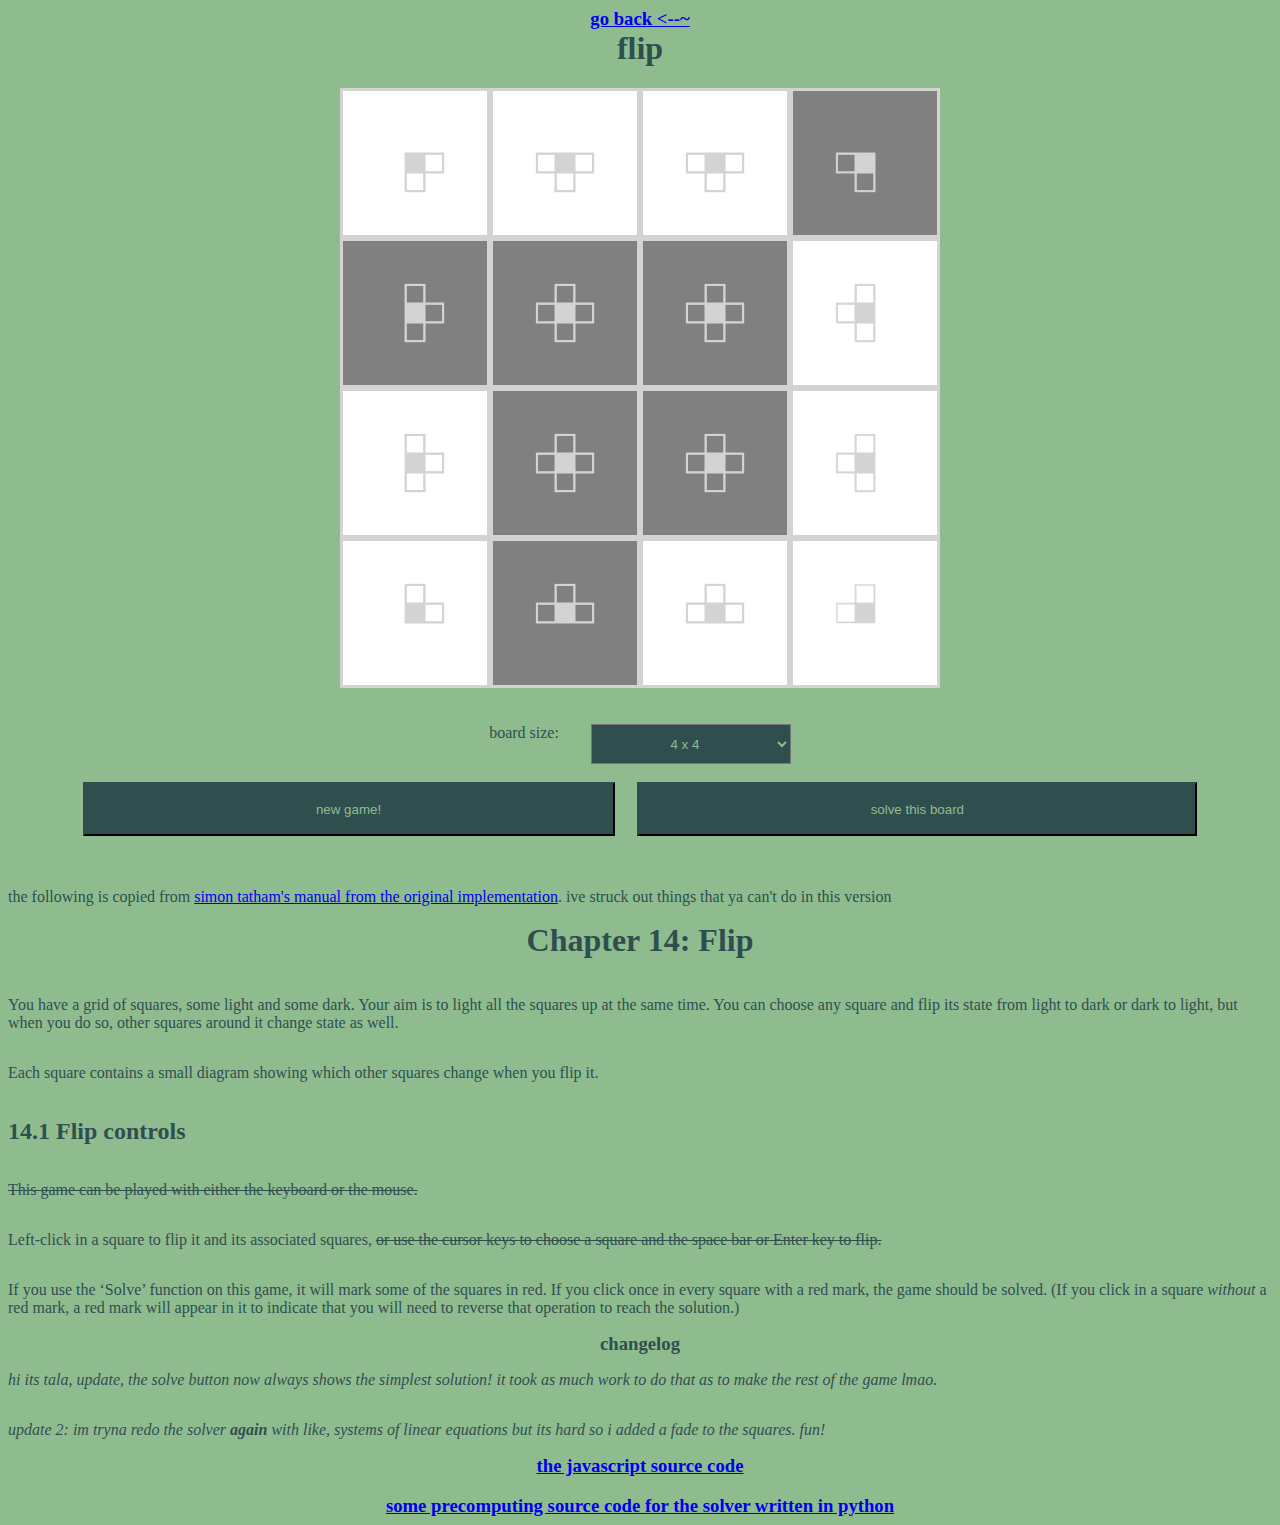
<file: home/flip/index.html>
<!DOCTYPE html>
<html lang="en">
<head>
  <meta charset="UTF-8">
  <meta name="viewport" content="width=device-width, initial-scale=1.0">
  <title>flip</title>
  <link rel="stylesheet" href="index.css">
</head>

<body>
  <a href="/home" id="home" style="text-align: center"><h3>go back &lt;--~</h3></a>
  <h1>flip</h1>
	<div class="main"> 
  	<canvas width="800" height="800" id="canvas">is this even displaying? why not?? do you, like, not have html5	</canvas>
	</div>
	
	<br><br>
	<div class="main">
	<label for="sizeSelector">board size:</label>
	<select name="size" id="sizeSelector">
	  <option value="3">3 x 3</option>
	  <option value="4" selected>4 x 4</option>
	  <option value="5">5 x 5</option>
	  <option value="6">6 x 6</option>
	  <option value="7">7 x 7</option>
	</select>
	</div>
	<br>
	
	<div class="main">
	  <button id="newGame">new game!</button>
	  <button id="solve">solve this board</button>
	</div>
	
	<br><br>
	<p>the following is copied from <a href="https://www.chiark.greenend.org.uk/~sgtatham/puzzles/doc/flip.html">simon tatham's manual from the original implementation</a>. ive struck out things that ya can't do in this version</p>
<h1><a name="flip"></a>Chapter 14: <a name="i0"></a>Flip</h1>
<p>
You have a grid of squares, some light and some dark. Your aim is to light all the squares up at the same time. You can choose any square and flip its state from light to dark or dark to light, but when you do so, other squares around it change state as well.
</p>
<p>
Each square contains a small diagram showing which other squares change when you flip it.
</p>
<h2><a name="flip-controls"></a>14.1 <a name="i1"></a>Flip controls</h2>
<p>
<strike>This game can be played with either the keyboard or the mouse.</strike>
</p>
<p>
Left-click in a square to flip it and its associated squares, <strike>or use the cursor keys to choose a square and the space bar or Enter key to flip.</strike>
</p>
<p>
If you use the &#8216;Solve&#8217; function on this game, it will mark some of the squares in red. If you click once in every square with a red mark, the game should be solved. (If you click in a square <em>without</em> a red mark, a red mark will appear in it to indicate that you will need to reverse that operation to reach the solution.)
</p>
<h3>changelog</h3>
<p><i>hi its tala, update, the solve button now always shows the simplest solution! it took as much work to do that as to make the rest of the game lmao.</i></p>
<p><i>update 2: im tryna redo the solver <strong>again</strong> with like, systems of linear equations but its hard so i added a fade to the squares. fun!</i></p>

  <a href="/random/flip/index.js" id="home" style="text-align: center"><h3>the javascript source code</h3></a>
  <br>
  <a href="/random/flip/generateEquivalences.py" id="home" style="text-align: center"><h3>some precomputing source code for the solver written in python</h3></a>
	<script defer src="index.js"></script>
</body>
</html>
</file>
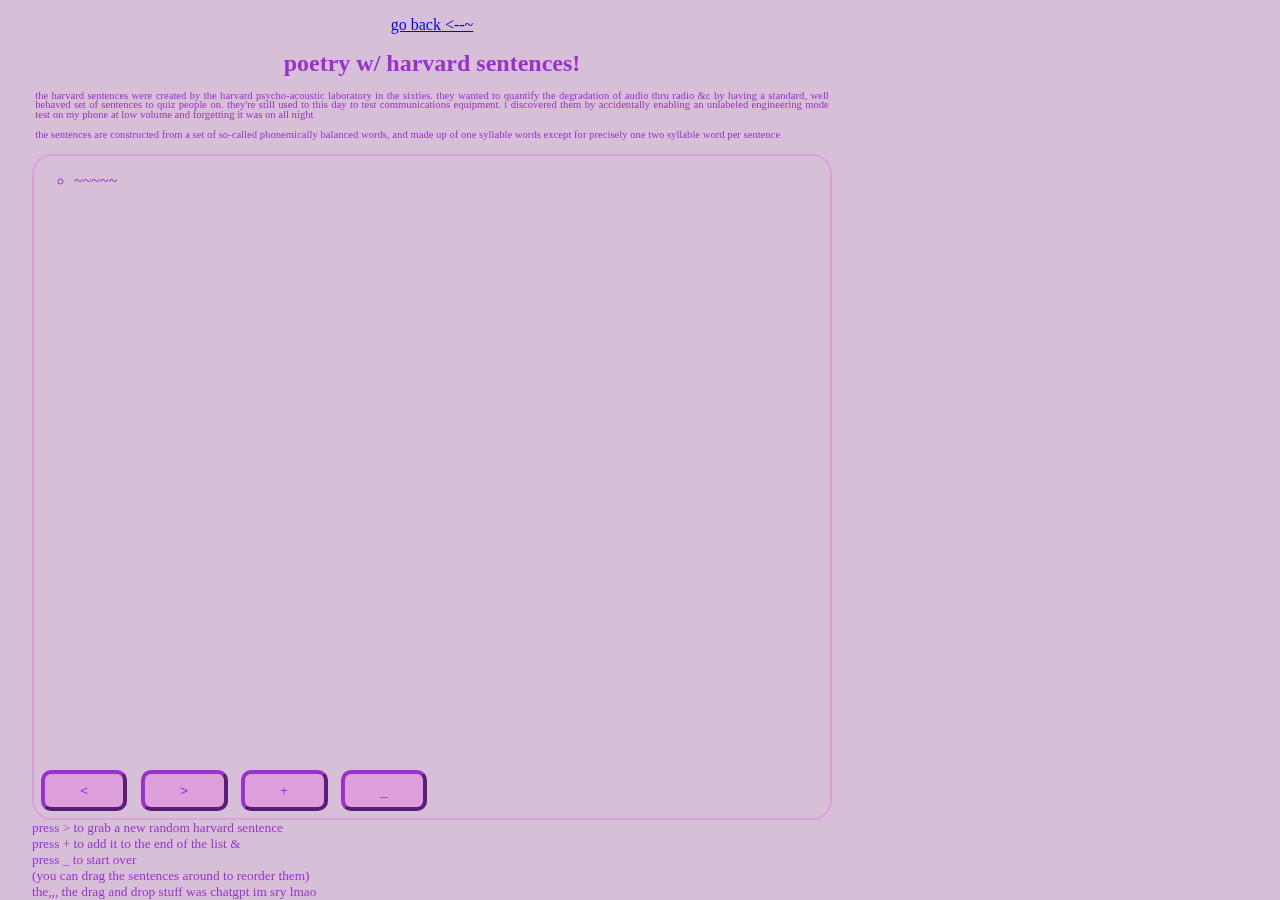
<file: home/harvard/index.html>
<!DOCTYPE html>

<html>
<head>
  <meta http-equiv="CONTENT-TYPE" content="text/html; charset=UTF-8">
  <meta name="viewport" content="width=device-width, initial-scale=1.0">
  <link rel="stylesheet" href="style.css"/>
  <script src='harvardsentences.json'></script>
  <title>harvard sentences poetry</title>
</head>
<body>
  <a href="/home" id="home">go back &lt;--~</a>
  <h2>poetry w/ harvard sentences!</h2>
  <div id='intro'>
    <p>the harvard sentences were created by the harvard psycho-acoustic laboratory in the sixties. they wanted to quantify the degradation of audio thru radio &amp;c by having a standard,
    well behaved set of sentences to quiz people on. they're still used to this day to test communications equipment. i discovered them by accidentally enabling an unlabeled engineering mode test on my phone at low volume and forgetting it was on all night
  </p>
    <p>the sentences are constructed from a set of so-called phonemically balanced words, and made up of one syllable words except for precisely one two syllable word per sentence</p>
  </div>
  <div id='app'>
    <div id='app1'>
      <ul id='list'>
        <li id='current'>~~~~~</li>
      </ul>
    </div>
    <div id='app2'>
      <button onclick="unroll()">&lt;</button>
      <button onclick='roll()'>&gt;</button>
      <button onclick="add()">+</button>
      <button onclick="clearer()">_</button>
    </div>
  </div>
  
  <div id='instructions'>
    <p>press &gt; to grab a new random harvard sentence</p>
    <p>press + to add it to the end of the list &amp;</p>
    <p>press _ to start over</p>
    <p>(you can drag the sentences around to reorder them)</p>
    <p>the,,, the drag and drop stuff was chatgpt im sry lmao</p>
  </div>
  <script defer src='script.js'></script>
</body>
</html>
</file>
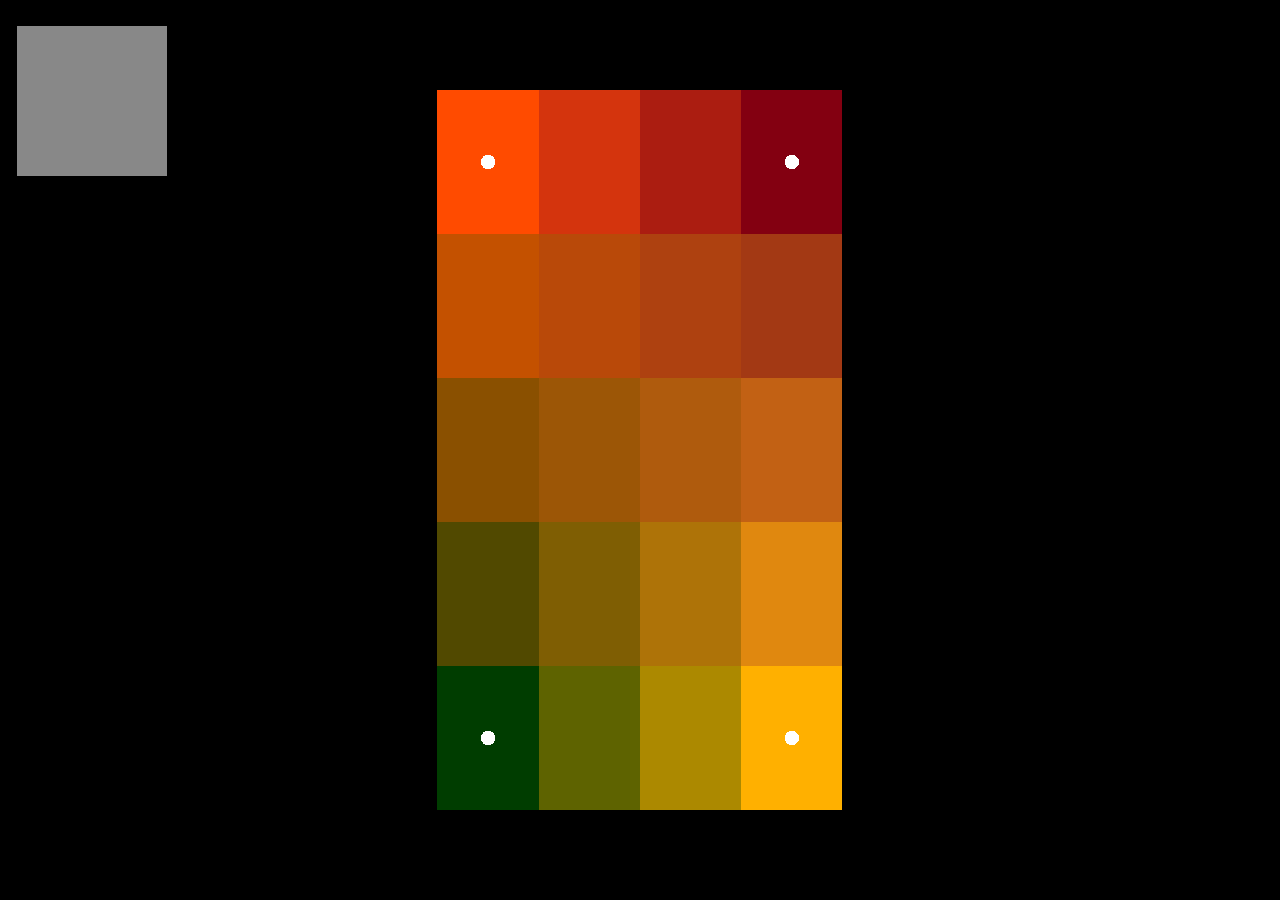
<file: home/hue/index.html>
<!doctype html>
<html>
  <head>
    <meta name="viewport" content="width=device-width, initial-scale=1.0">
    <script src="modules/pixi.min.js"></script>
    <script src="modules/Oklab.js"></script>
    <script src="js/index.js" defer></script>
    <link rel="stylesheet" href="css/index.css">
  </head>
  <body>
  </body>
</html>
</file>
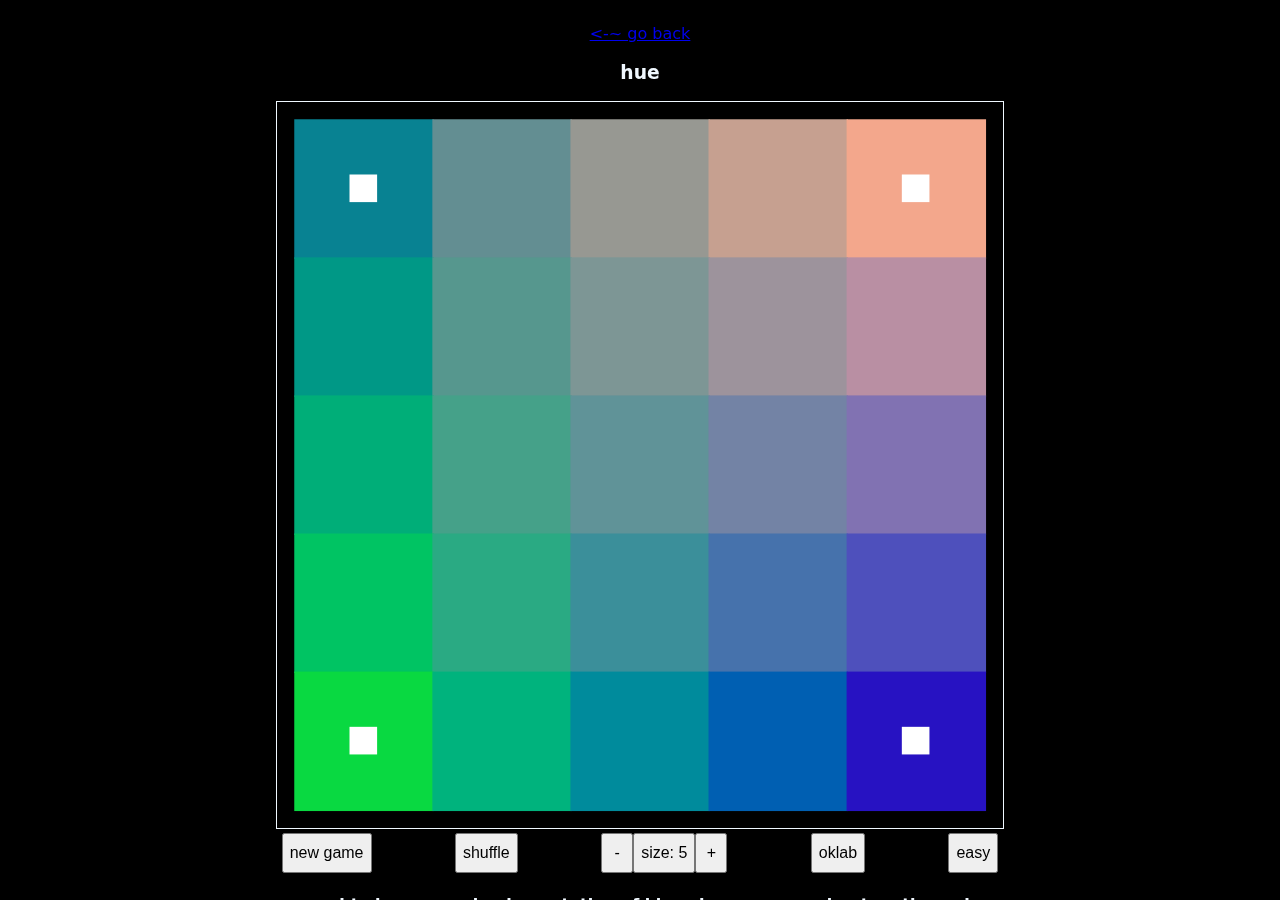
<file: home/hue2/index.html>
<!DOCTYPE html>
<html>
<head>
    <meta name="viewport" content="width=device-width">
    <script src="oklab.js"></script>
    <title>hue game js</title>
    <link rel="stylesheet" href="style.css">
</head>
<body>
    <div class="container">
        <p class="home"><a href="/home">&lt;-~ go back</a></p>
        <h3>hue</h3>
        <canvas id="main" width="800px" height="800px">canvas not supported??</canvas>
        <div class="controls">
            <button id="newGame" onclick="NewGame()">new game</button>
            <button id="shuffle" onclick="Shuffle()">shuffle</button>
            <div class="separator">
                <button id="sizeDown" onclick="SizeDown()">-</button>
                <button id="sizeText">size: 5</button>
                <button id="sizeUp" onclick="SizeUp()">+</button>
            </div>
            <button id="switchColorspace" onclick="SwitchColorspace()">oklab</button>
            <button id="switchDifficulty" onclick="SwitchDifficulty()">easy</button>
        </div>
        <h4>a pure html canvas reimplementation of i love hue, a game about sorting colors.</h4>
        <ul>
            <li>before you shuffle you can pin squares in place so they won't be shuffled by clicking them</li>
            <li>after you shuffle to start the game, left click to select a square or swap it with another square</li>
            <li>when the puzzle is solved, all squares will pin themselves</li>
        </ul>
        <p class="credit"><a href="https://gist.github.com/earthbound19/e7fe15fdf8ca3ef814750a61bc75b5ce">javascript oklab conversion</a></p>
    </div>
    <script src="hue.js"></script>
</body>
</html>
</file>
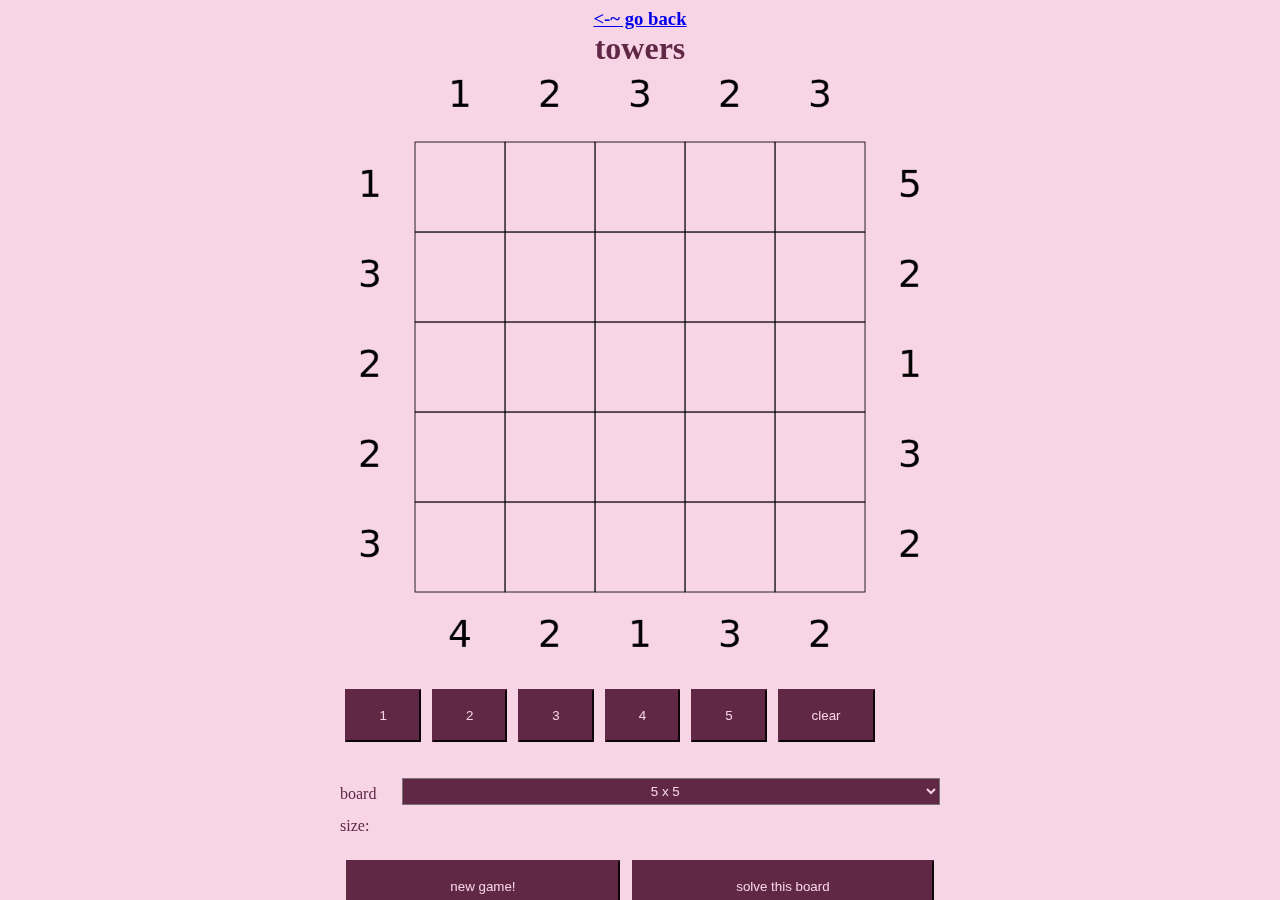
<file: home/towers/index.html>
<!DOCTYPE html>
<html lang="en">
<head>
  <meta charset="UTF-8">
  <meta name="viewport" content="width=device-width, initial-scale=1.0">
  <link rel="stylesheet" href="css/index.css">
  <title>towers</title>
  
</head>
<body>
	<div class="main"> 
  <h3><a href="/home">&lt;-~ go back</a></h3>
	<h1>towers</h1>
	<canvas width="800" height="800" id="canvas">is this even displaying</canvas>
	
	<br><br>
	
	<div id="controls">
	  
	</div>
	
	<br><br>
	<div class="main2">

		<label for="sizeSelector">board size:</label>
		<select name="size" id="sizeSelector">
			<option value="4">4 x 4</option>
			<option value="5" selected>5 x 5</option>
			<option value="6">6 x 6</option>
			<option value="7">7 x 7</option>
		</select>
	</div>
		<br>
	<div class="main2">
	  <button id="newGame">new game!</button>
	  <button id="solve">solve this board</button>
	</div>
	<br><br>
	<p>the following is copied from <a href="https://www.chiark.greenend.org.uk/~sgtatham/puzzles/doc/towers.html">simon tatham's manual from the original implementation</a>. ive struck out things that u can't do in this version</p>
	<p>
		You have a square grid. On each square of the grid you can build a tower, with its height ranging from 1 to the size of the grid. Around the edge of the grid are some numeric clues.
	</p>
	<p>
		Your task is to build a tower on every square, in such a way that:
	</p>
	<ul><li>
Each row contains every possible height of tower once
</li>
<li>
Each column contains every possible height of tower once
</li>
<li>
Each numeric clue describes the number of towers that can be seen if you look into the square from that direction, assuming that shorter towers are hidden behind taller ones. For example, in a 5&#215;5 grid, a clue marked &#8216;5&#8217; indicates that the five tower heights must appear in increasing order (otherwise you would not be able to see all five towers), whereas a clue marked &#8216;1&#8217; indicates that the tallest tower (the one marked 5) must come first.
</li>
</ul>
<p><strike>
	In harder or larger puzzles, some towers will be specified for you as well as the clues round the edge, and some edge clues may be missing.
</strike></p>
<p>
	This puzzle appears on the web under various names, particularly &#8216;<a name="i1"></a>Skyscrapers&#8217;, but I don't know who first invented it.
</p>
<h2><a name="towers-controls"></a>31.1 <a name="i2"></a>Towers controls</h2>
<p>
	Towers shares much of its control system with Solo, Unequal and Keen.
</p>
<p>
	To play Towers, simply click the mouse in any empty square and then <s>type a digit on the keyboard</s> <i>one of the number buttons</i> to fill that square with a tower of the given height. If you make a mistake, click the mouse in the incorrect square and <s>press Space to clear it again (or use the Undo feature).</s> <i>click the clear button</i>
</p>
<p>
	If you <s><em>right</em>-</s>click in a square <i>that is already selected</i> and then <s>type</s> a number, that number will be entered in the square as a &#8216;pencil mark&#8217;. You can have pencil marks for multiple numbers in the same square. A square containing a tower cannot also contain pencil marks.
</p>
<p>
	The game pays no attention to pencil marks, so exactly what you use them for is up to you: you can use them as reminders that a particular square needs to be re-examined once you know more about a particular number, or you can use them as lists of the possible numbers in a given square, or anything else you feel like.
</p>
<p>
To erase a single pencil mark, <s>right-</s>click in the square and <s>type</s> the same number again.
</p>
<p>
	All pencil marks in a square are erased when you <s>left-click and type</s> <i>fill in</i> a number<s>, or when you left-click and press space. Right-clicking and pressing space will also erase pencil marks.</s>
</p>
<p><s>
As for Solo, the cursor keys can be used in conjunction with the digit keys to set numbers or pencil marks. Use the cursor keys to move a highlight around the grid, and type a digit to enter it in the highlighted square. Pressing return toggles the highlight into a mode in which you can enter or remove pencil marks.
</s></p>
</div>
	<script src="js/index.js"></script>
</body>
</html>
</file>
<file: style.css>
body {
    background-color:black;
    color:aliceblue;
}
.main {
    position: absolute;
    max-width: 600px;
    transform: translate(-50%,0);
    left: 50%;
}
.title {
    font-family: monospace;
}
.j {
    color:darkcyan
}
.s {
    color:deepskyblue
}
.z {
    color:royalblue
}
.both {
    color:aqua
}
.vii {
    color: hotpink;
    font-family: monospace;
    font-style: italic;
}
.poem {
    color:indianred;
    font-family: monospace;
    font-style: italic;
}
</file>
<file: home/flip/index.css>
body {
  display: flex;
  flex-direction: column;
  background-color: DarkSeaGreen;
  color: DarkSlateGrey;
}

h1{
  text-align: center;
  margin-top: 0;
}

h3{
  text-align: center;
  margin: 0;
}

.main {
  display: flex;
  align-self: center;
  flex-direction: row;
  width: 90%;
  justify-content: center;
}

canvas {
  width: 100%;
  max-width: 600px;
}

button {
  flex-grow: 1;
  height: 4em;
  margin: 0 1% 0 1%;
  background-color: DarkSlateGrey;
  color: DarkSeaGreen;
  border-color: DarkSlateGrey;
}

select {
  background-color: DarkSlateGrey;
  color: DarkSeaGreen;
  height: 3em;
  width: 100%;
  max-width: 200px;
  align-self: center;
  text-align: center;
}

label {
  text-align: center;
  padding-right: 2em;
}
</file>
<file: home/harvard/style.css>
body{
  position: fixed;
  display: flex;
  flex-direction: column;
  margin: 0;
  padding: 0;
  width: 95%;
  max-width: 800px;
  height: 100%;
  left: 2.5%;
  background-color: thistle;
  color: darkorchid;
}

h2 {
  text-align: center;
  margin: 0;
  flex-grow: 0;
}

#app {
  display: flex;
  flex-grow: 1;
  border-radius: 20px;
  border: 2px plum solid;
  flex-direction: column;

}

#app1{
  flex-grow: 1;
}

#app2 {
  display: flex;
  flex-direction: row;
  position: relative;
  height: 3em;
  max-width: 400px;
}

#app2 button {
  color: darkorchid;
  background-color: plum;
  border-width: 4px;
  border-color: darkorchid;
  border-radius: 10px;
  display: block;
  flex-grow: 1;
  margin: 0 0.5em 0.5em 0.5em;
}

#intro {
  
  font-size: 8pt;
  line-height: 0.9em;
  margin: 0.3em;
  flex-grow: 0;
  text-align: justify;
}
#instructions{
  font-size: 10pt;
  margin: 0;
  flex-grow: 0;
  text-align: left;
}

#instructions p{
  margin: 0;
}

#home{
  margin: 1em;
  text-align: center;
}

#current{
  list-style-type: circle;
}
</file>
<file: home/hue/css/index.css>
canvas {
  position: fixed;
  top: 0;
  left: 0;
}
</file>
<file: home/hue2/style.css>
body {
    background-color: black;
    color: aliceblue;
    text-align: center;
    font-family: sans;
    font-size: 12pt;
}

.container {
    position: fixed;
    overflow: auto;
    width: 90%;
    max-width: 800px;
    height: 100%;
    transform: translate(-50%, 0);
    left: 50%;
}

.controls {
    display:flex;
    line-height: 2em;
    justify-content: space-around;
    align-content: center;
    flex-wrap: wrap;
    flex-grow: 1;
    row-gap: 1em;
    width:100%;
}

.separator {
    display:flex;
    height: 100%;

}

button {
    height: 2.5em;
    min-width: 2em;
    font-size: 12pt;
}

canvas {
    border: 1px solid aliceblue;
    left: 2.5%;
}
</file>
<file: home/towers/css/index.css>
body {
  display: flex;
  flex-direction: column;
  background-color: #f7d5e5;
  color: #602844;
}

h1, h3{
  text-align: center;
  margin: 0;
  padding: 0;
}

.main {
  align-self: center;
  flex-direction: row;
  width: 90%;
  height: 100%;
  max-width: 600px;
  justify-content: center;
  position: fixed;
  transform: translate(-50%, 0);
  left: 50%;
  overflow: auto;
}

.main2 {
  display: flex;
  justify-content: center;
  line-height: 2em;
  width: 100%;
  flex-grow: 1;
}

canvas {
  width: 100%;
}

#controls {
  display: flex;
  align-self: center;
  flex-direction: row;
  width: 90%;
  justify-content: center;
}

button {
  flex-grow: 1;
  height: 4em;
  margin: 0 1% 0 1%;
  background-color: #602844;
  color: #f7d5e5;
  border-color: #602844;
}

select {
  background-color: #602844;
  color: #f7d5e5;
  height: 2em;
  width: 100%;
  text-align: center;
}
</file>
